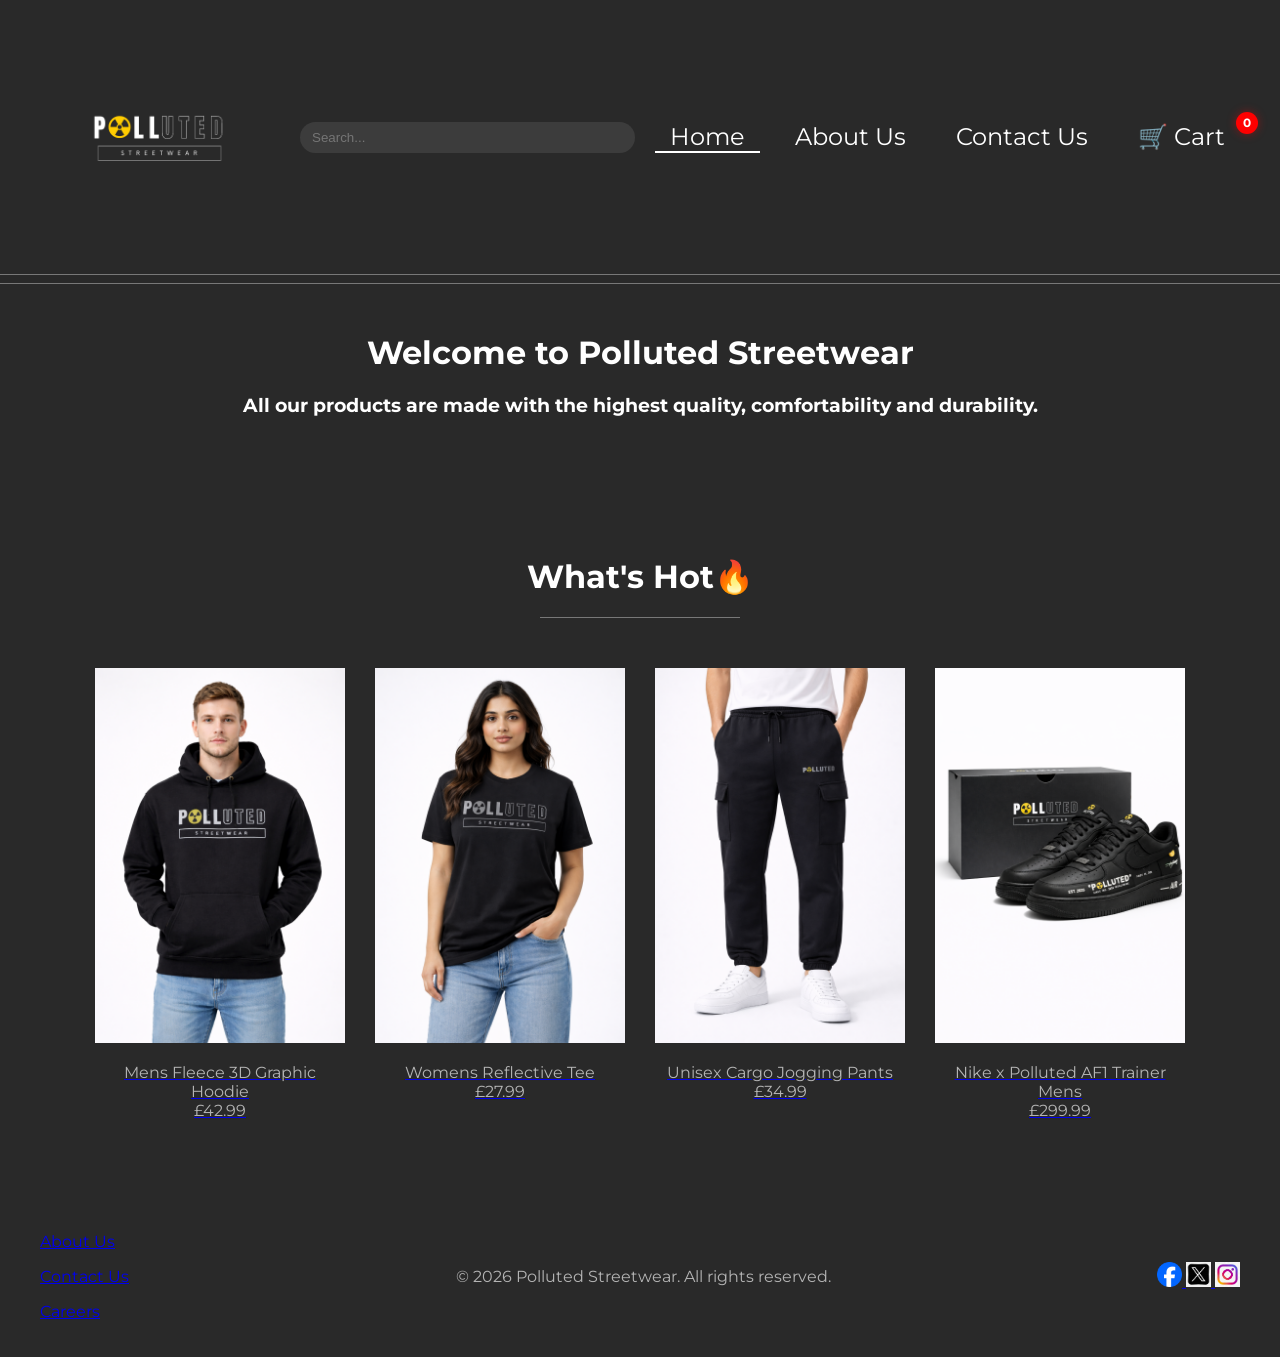
<file: index.html>
<!DOCTYPE html>
<html lang="en">
<head>
    <!-- Basic page setup and responsive scaling -->
    <meta charset="UTF-8">
    <meta name="viewport"
          content="width=device-width, initial-scale=1.0">

    <!-- Page title shown in browser tab -->
    <title>Home</title>

    <!-- Imports Montserrat font for consistent modern typography -->
    <link href="https://fonts.googleapis.com/css2?family=Montserrat:wght@300;400;600;700&display=swap"
          rel="stylesheet">

    <!-- Links external stylesheet for all layout and styling -->
    <link href="style.css"
          rel="stylesheet">
</head>
<body>

<!-- Contains logo, search bar and navigation links -->
<div class="header">

    <!-- Inner container to keep header centred and structured -->
    <div class="header-inner">

        <!-- Logo section linking back to homepage -->
        <div class="logo">

            <a href="index.html">

                <img class="polluted-logo"
                     src="Images/Poll - 1.png"
                     alt="Logo">

            </a>

        </div>

        <!-- Search bar for user input -->
        <div class="search">

            <input type="text"
                   placeholder="Search...">

        </div>

        <!-- Navigation menu for switching between pages -->
        <div class="navigation">

            <a class="link active"
               href="index.html">

                Home

            </a>

            <a class="link"
               href="about.html">

                About Us

            </a>

            <a class="link"
               href="contact.html">

                Contact Us

            </a>

            <!-- Cart link with dynamic badge -->
            <a class="link cart-link"
               href="cart.html">

                🛒 Cart

                <!-- Dynamic cart quantity badge -->
                <span id="cart-badge">0</span>

            </a>

        </div>

    </div>

</div>

<!-- Divider line separating header from main content -->
<hr>
<div id="order-banner"
     style="display: none;">

    🎉 Order Confirmed! Thank you for shopping with Polluted Streetwear.

    <span id="close-banner"
          onclick="closeBanner()">

        ✖

    </span>

</div>

<!-- Main content container (centred and responsive) -->
<div class="main-content">

    <!-- Hero section introducing the brand -->
    <div class="hero">

        <h1>
            Welcome to Polluted Streetwear
        </h1>

        <h3>
            All our products are made with the highest quality,
            comfortability and durability.
        </h3>

    </div>

    <!-- Section title for featured products -->
    <div class="section-title">

        <h1>
            What's Hot🔥
        </h1>

        <!-- Small divider for visual separation -->
        <hr>

    </div>

    <!-- Product grid displaying featured items -->
    <div class="product-grid">

        <!-- Hoodie product card -->
        <div class="banner">

            <a href="hoodie_page.html">

                <img src="Images/923712FE-DEF1-47C9-BC07-1FECF3FA54FB.png"
                     alt="hoodie">

                <p>
                    Mens Fleece 3D Graphic Hoodie
                    <br>
                    £42.99
                </p>

            </a>

        </div>

        <!-- T-Shirt product card -->
        <div class="banner">

            <a href="tshirt_page.html">

                <img src="Images/DB6AA260-5D0A-4F7E-9D70-856119CFE4D3.PNG"
                     alt="tshirt">

                <p>
                    Womens Reflective Tee
                    <br>
                    £27.99
                </p>

            </a>

        </div>

        <!-- Pants product card -->
        <div class="banner">

            <a href="pants_page.html">

                <img src="Images/polluted pants.png"
                     alt="pants">

                <p>
                    Unisex Cargo Jogging Pants
                    <br>
                    £34.99
                </p>

            </a>

        </div>

        <!-- Trainers product card -->
        <div class="banner">

            <a href="trainers_page.html">

                <img src="Images/polluted creps 2.png"
                     alt="creps">

                <p>
                    Nike x Polluted AF1 Trainer Mens
                    <br>
                    £299.99
                </p>

            </a>

        </div>

    </div>

</div>

<!-- Contains secondary navigation, copyright and social links -->
<div class="footer">

    <!-- Additional navigation links for quick access -->
    <div class="secondary-links">

        <p>
            <a href="about.html">About Us</a>
        </p>

        <p>
            <a href="contact.html">Contact Us</a>
        </p>

        <p>
            <a href="#">Careers</a>
        </p>

    </div>

    <!-- Copyright information -->
    <div class="copyright">

        <p>
            © 2026 Polluted Streetwear.
            All rights reserved.
        </p>

    </div>

    <!-- Social media icons linking to external platforms -->
    <div class="socials">

        <a href="https://www.facebook.com"
           target="_blank">

            <img src="Images/facebook.png"
                 alt="Facebook">

        </a>

        <a href="https://www.twitter.com"
           target="_blank">

            <img src="Images/x.png"
                 alt="X">

        </a>

        <a href="https://www.instagram.com"
           target="_blank">

            <img src="Images/instagram.png"
                 alt="Instagram">

        </a>

    </div>

</div>

<!-- JavaScript used for dynamic cart badge -->
<script>

/* Updates cart badge using all products */
function updateCartBadge() {

    /* Gets saved quantities from local storage */
    let trainersQty =
        Number(localStorage.getItem("trainersQty")) || 0;

    let pantsQty =
        Number(localStorage.getItem("pantsQty")) || 0;

    let shirtQty =
        Number(localStorage.getItem("shirtQty")) || 0;

    let hoodieQty =
        Number(localStorage.getItem("hoodieQty")) || 0;

    /* Checks if products were removed */
    let trainersRemoved =
        localStorage.getItem("trainersRemoved");

    let pantsRemoved =
        localStorage.getItem("pantsRemoved");

    let shirtRemoved =
        localStorage.getItem("shirtRemoved");

    let hoodieRemoved =
        localStorage.getItem("hoodieRemoved");

    /* Removed products no longer count */
    if (trainersRemoved === "true") {

        trainersQty = 0;

    }

    if (pantsRemoved === "true") {

        pantsQty = 0;

    }

    if (shirtRemoved === "true") {

        shirtQty = 0;

    }

    if (hoodieRemoved === "true") {

        hoodieQty = 0;

    }

    /* Calculates total quantity */
    let total =
        trainersQty +
        pantsQty +
        shirtQty +
        hoodieQty;

    /* Updates cart badge number */
    document.getElementById("cart-badge").innerText =
        total;
}

/* Runs automatically when page loads */
window.onload = function () {

    updateCartBadge();

};

</script>
<!-- JavaScript used for dynamic cart badge -->
<script>

window.onload = function () {

    updateCartBadge();

    if (
        localStorage.getItem("orderSuccess") === "true"
    ) {

        document.getElementById(
            "order-banner"
        ).style.display = "block";

    }

};

function closeBanner() {

    document.getElementById(
        "order-banner"
    ).style.display = "none";

    localStorage.removeItem(
        "orderSuccess"
    );

}

</script>

</body>
</html>
</file>
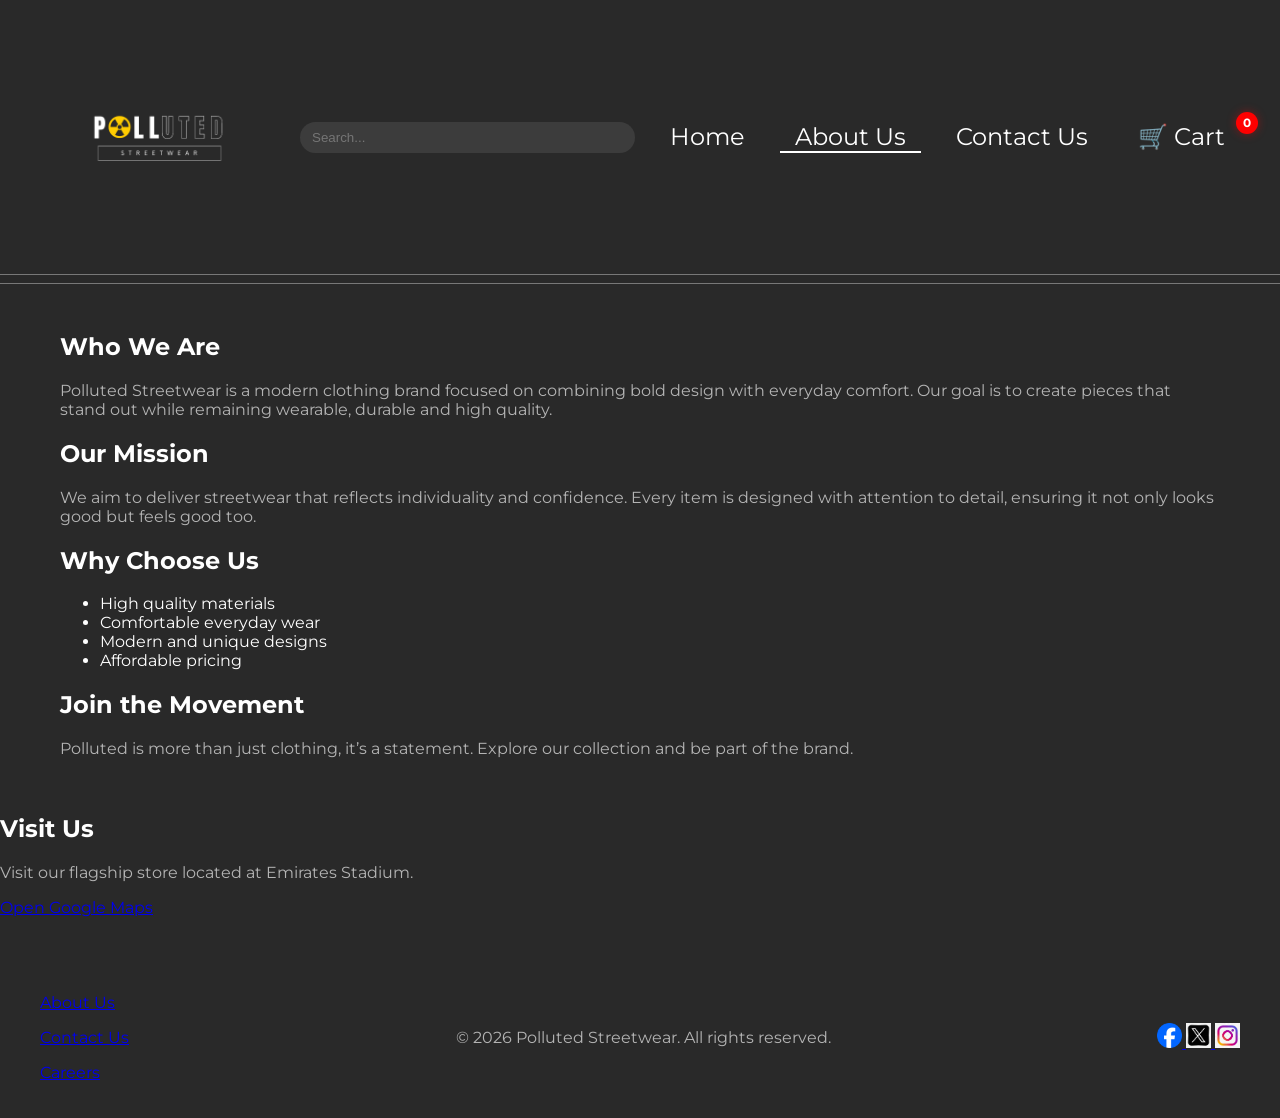
<file: about.html>
<!DOCTYPE html>
<html lang="en">
<head>
    <!-- Basic page setup and responsive scaling -->
    <meta charset="UTF-8">
    <meta name="viewport"
          content="width=device-width, initial-scale=1.0">

    <!-- Page title shown in browser tab -->
    <title>About Us</title>

    <!-- Imports Montserrat font for consistent modern typography -->
    <link href="https://fonts.googleapis.com/css2?family=Montserrat:wght@300;400;600;700&display=swap"
          rel="stylesheet">

    <!-- Links external stylesheet for all layout and styling -->
    <link href="style.css"
          rel="stylesheet">
</head>
<body>

<!-- Contains logo, search bar and navigation links -->
<div class="header">

    <!-- Inner container to keep header centred and structured -->
    <div class="header-inner">

        <!-- Logo section linking back to homepage -->
        <div class="logo">

            <a href="index.html">

                <img class="polluted-logo"
                     src="Images/Poll - 1.png"
                     alt="Logo">

            </a>

        </div>

        <!-- Search bar for user input -->
        <div class="search">

            <input type="text"
                   placeholder="Search...">

        </div>

        <!-- Navigation menu for switching between pages -->
        <div class="navigation">

            <a class="link"
               href="index.html">

                Home

            </a>

            <a class="link active"
               href="about.html">

                About Us

            </a>

            <a class="link"
               href="contact.html">

                Contact Us

            </a>

            <!-- Cart link with iPhone style notification badge -->
            <a class="link cart-link"
               href="cart.html">

                🛒 Cart

                <!-- Dynamic cart badge -->
                <span id="cart-badge">0</span>

            </a>

        </div>

    </div>

</div>

<!-- Divider line separating header from main content -->
<hr>

<!-- Main content container (centred and responsive) -->
<div class="main-content">

    <!-- Contains all About page sections grouped together -->
    <div class="about-section">

        <!-- Introduction section explaining the brand -->
        <div class="about-block">

            <h2>
                Who We Are
            </h2>

            <p>
                Polluted Streetwear is a modern clothing
                brand focused on combining bold design
                with everyday comfort. Our goal is to
                create pieces that stand out while
                remaining wearable, durable and high
                quality.
            </p>

        </div>

        <!-- Two-column layout for mission and benefits -->
        <div class="about-row">

            <!-- Brand mission statement -->
            <div class="about-block">

                <h2>
                    Our Mission
                </h2>

                <p>
                    We aim to deliver streetwear that
                    reflects individuality and confidence.
                    Every item is designed with attention
                    to detail, ensuring it not only looks
                    good but feels good too.
                </p>

            </div>

            <!-- Key selling points listed clearly for users -->
            <div class="about-block">

                <h2>
                    Why Choose Us
                </h2>

                <ul>

                    <li>
                        High quality materials
                    </li>

                    <li>
                        Comfortable everyday wear
                    </li>

                    <li>
                        Modern and unique designs
                    </li>

                    <li>
                        Affordable pricing
                    </li>

                </ul>

            </div>

        </div>

        <!-- Closing section encouraging user engagement -->
        <div class="about-block">

            <h2>
                Join the Movement
            </h2>

            <p>
                Polluted is more than just clothing,
                it’s a statement. Explore our collection
                and be part of the brand.
            </p>

        </div>

    </div>

</div>
<div class="about-block">

    <h2>
        Visit Us
    </h2>

    <p>

        Visit our flagship store located at Emirates Stadium.

    </p>

    <a href="https://maps.google.com/?q=Emirates+Stadium+Hornsey+Road+London+N7+7AJ"
       target="_blank">

        Open Google Maps

    </a>

</div>

<!-- Contains secondary navigation, copyright and social links -->
<div class="footer">

    <!-- Additional navigation links for quick access -->
    <div class="secondary-links">

        <p>
            <a href="about.html">About Us</a>
        </p>

        <p>
            <a href="contact.html">Contact Us</a>
        </p>

        <p>
            <a href="#">Careers</a>
        </p>

    </div>

    <!-- Copyright information -->
    <div class="copyright">

        <p>
            © 2026 Polluted Streetwear.
            All rights reserved.
        </p>

    </div>

    <!-- Social media icons linking to external platforms -->
    <div class="socials">

        <a href="https://www.facebook.com"
           target="_blank">

            <img src="Images/facebook.png"
                 alt="Facebook">

        </a>

        <a href="https://www.twitter.com"
           target="_blank">

            <img src="Images/x.png"
                 alt="X">

        </a>

        <a href="https://www.instagram.com"
           target="_blank">

            <img src="Images/instagram.png"
                 alt="Instagram">

        </a>

    </div>

</div>

<!-- JavaScript used for dynamic cart badge -->
<script>

/* Updates cart badge using all products */
function updateCartBadge() {

    /* Gets saved quantities from local storage */
    let trainersQty =
        Number(localStorage.getItem("trainersQty")) || 0;

    let pantsQty =
        Number(localStorage.getItem("pantsQty")) || 0;

    let shirtQty =
        Number(localStorage.getItem("shirtQty")) || 0;

    let hoodieQty =
        Number(localStorage.getItem("hoodieQty")) || 0;

    /* Calculates total quantity */
    let total =
        trainersQty +
        pantsQty +
        shirtQty +
        hoodieQty;

    /* Updates cart badge number */
    document.getElementById("cart-badge").innerText =
        total;
}

/* Runs automatically when page loads */
window.onload = function () {

    updateCartBadge();

};

</script>
<!-- JavaScript used for dynamic cart badge -->
<script>

/* Updates cart badge using all products */
function updateCartBadge() {

    /* Gets saved quantities from local storage */
    let trainersQty =
        Number(localStorage.getItem("trainersQty")) || 0;

    let pantsQty =
        Number(localStorage.getItem("pantsQty")) || 0;

    let shirtQty =
        Number(localStorage.getItem("shirtQty")) || 0;

    let hoodieQty =
        Number(localStorage.getItem("hoodieQty")) || 0;

    /* Calculates total quantity */
    let total =
        trainersQty +
        pantsQty +
        shirtQty +
        hoodieQty;

    /* Updates cart badge number */
    document.getElementById("cart-badge").innerText =
        total;
}

/* Runs automatically when page loads */
window.onload = function () {

    updateCartBadge();

};

</script>
</body>
</html>
</file>
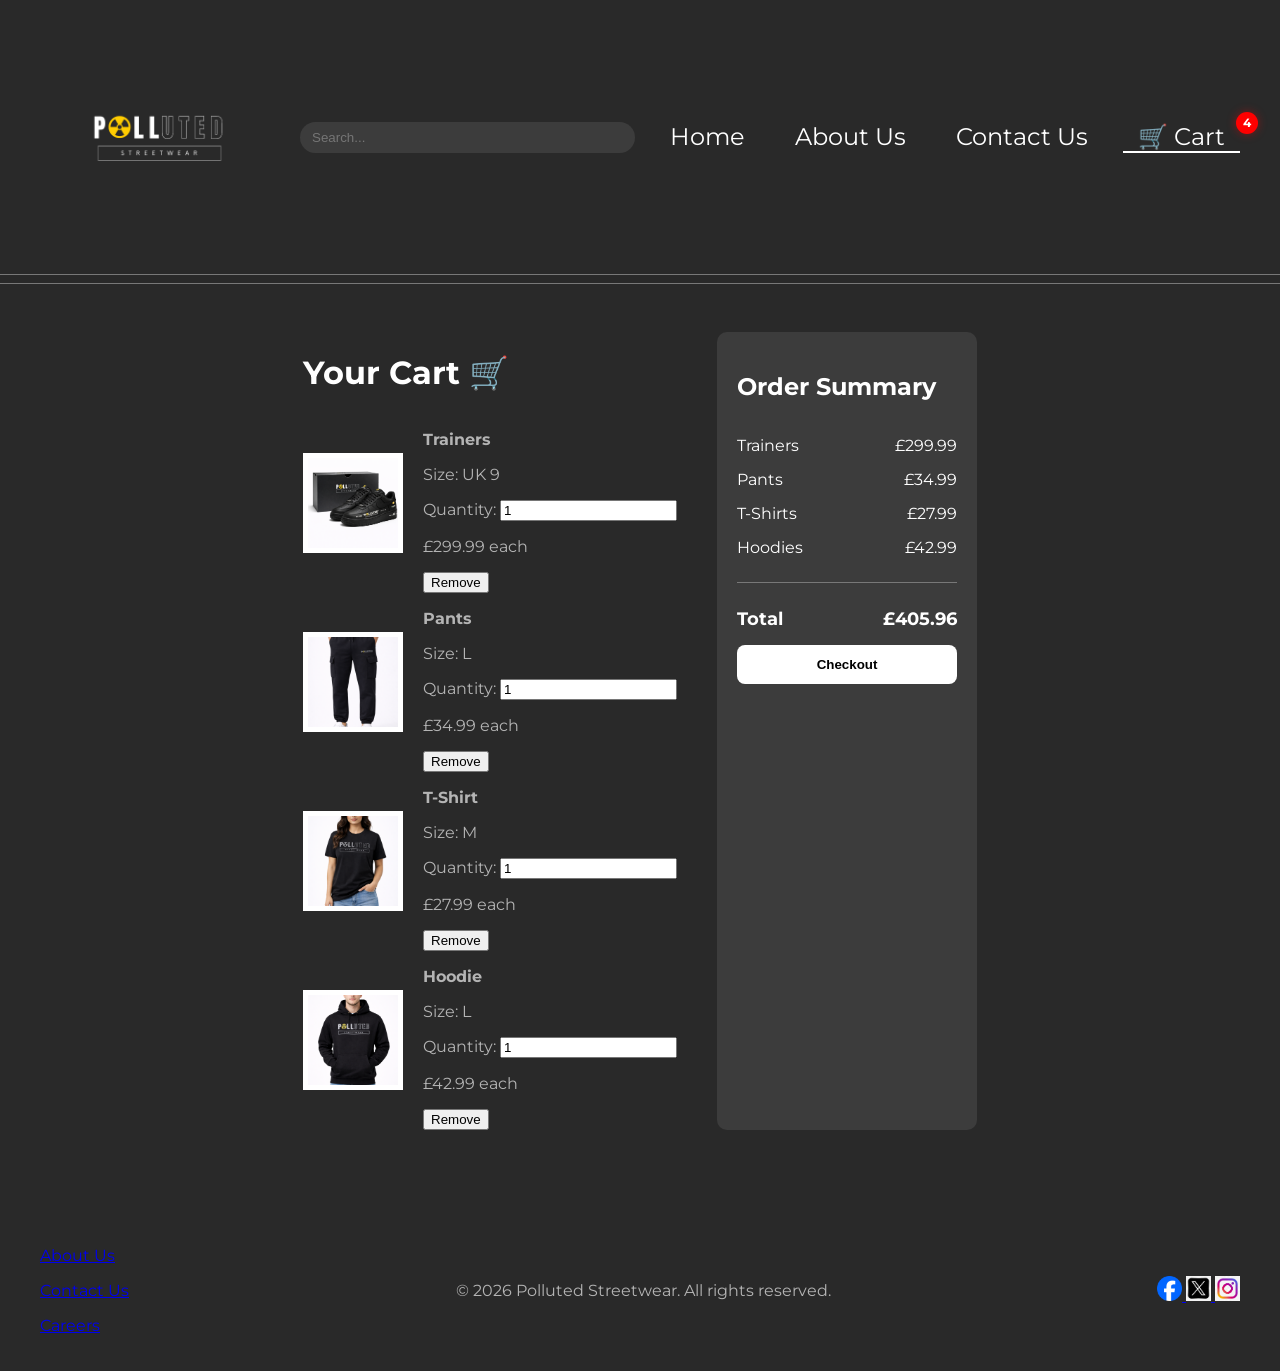
<file: cart.html>
<!DOCTYPE html>
<html lang="en">
<head>
    <!-- Basic page setup and responsive scaling -->
    <meta charset="UTF-8">
    <meta name="viewport"
          content="width=device-width, initial-scale=1.0">

    <!-- Page title shown in browser tab -->
    <title>Cart</title>

    <!-- Imports Montserrat font for consistent modern typography -->
    <link href="https://fonts.googleapis.com/css2?family=Montserrat:wght@300;400;600;700&display=swap"
          rel="stylesheet">

    <!-- Links external stylesheet for all layout and styling -->
    <link href="style.css"
          rel="stylesheet">
</head>
<body>

<!-- Contains logo, search bar and navigation links -->
<div class="header">

    <!-- Inner container to keep header centred and structured -->
    <div class="header-inner">

        <!-- Logo section linking back to homepage -->
        <div class="logo">

            <a href="index.html">

                <img class="polluted-logo"
                     src="Images/Poll - 1.png"
                     alt="Logo">

            </a>

        </div>

        <!-- Search bar for user input -->
        <div class="search">

            <input type="text"
                   placeholder="Search...">

        </div>

        <!-- Navigation menu for switching between pages -->
        <div class="navigation">

            <a class="link"
               href="index.html">

                Home

            </a>

            <a class="link"
               href="about.html">

                About Us

            </a>

            <a class="link"
               href="contact.html">

                Contact Us

            </a>

            <!-- Cart link with iPhone style notification badge -->
            <a class="link cart-link active"
               href="cart.html">

                🛒 Cart

                <!-- Dynamic cart badge -->
                <span id="cart-badge">0</span>

            </a>

        </div>

    </div>

</div>

<!-- Divider line separating header from main content -->
<hr>

<!-- Main cart container holding items and summary -->
<div class="cart-container">

    <!-- Left side: list of items added to cart -->
    <div class="cart-items">

        <!-- Page heading -->
        <h1>
            Your Cart 🛒
        </h1>

        <!-- Trainers cart item -->
        <div class="cart-item"
             id="trainers-item">

            <img src="Images/polluted creps 2.png"
                 alt="Trainers">

            <div>

                <p>
                    <strong>Trainers</strong>
                </p>

                <p>
                    Size: UK 9
                </p>

                <!-- Quantity selector connected to JavaScript -->
                <p>

                    Quantity:

                    <input type="number"
                           id="trainers-qty"
                           value="1"
                           min="1"
                           onchange="updateCart()">

                </p>

                <p>
                    £299.99 each
                </p>

                <!-- Remove button -->
                <button onclick="removeItem('trainers-item', 'trainers-summary')">

                    Remove

                </button>

            </div>

        </div>

        <!-- Pants cart item -->
        <div class="cart-item"
             id="pants-item">

            <img src="Images/polluted pants.png"
                 alt="Pants">

            <div>

                <p>
                    <strong>Pants</strong>
                </p>

                <p>
                    Size: L
                </p>

                <p>

                    Quantity:

                    <input type="number"
                           id="pants-qty"
                           value="1"
                           min="1"
                           onchange="updateCart()">

                </p>

                <p>
                    £34.99 each
                </p>

                <button onclick="removeItem('pants-item', 'pants-summary')">

                    Remove

                </button>

            </div>

        </div>

        <!-- T-Shirt cart item -->
        <div class="cart-item"
             id="shirt-item">

            <img src="Images/DB6AA260-5D0A-4F7E-9D70-856119CFE4D3.PNG"
                 alt="Tshirt">

            <div>

                <p>
                    <strong>T-Shirt</strong>
                </p>

                <p>
                    Size: M
                </p>

                <p>

                    Quantity:

                    <input type="number"
                           id="shirt-qty"
                           value="1"
                           min="1"
                           onchange="updateCart()">

                </p>

                <p>
                    £27.99 each
                </p>

                <button onclick="removeItem('shirt-item', 'shirt-summary')">

                    Remove

                </button>

            </div>

        </div>

        <!-- Hoodie cart item -->
        <div class="cart-item"
             id="hoodie-item">

            <img src="Images/923712FE-DEF1-47C9-BC07-1FECF3FA54FB.png"
                 alt="Hoodie">

            <div>

                <p>
                    <strong>Hoodie</strong>
                </p>

                <p>
                    Size: L
                </p>

                <p>

                    Quantity:

                    <input type="number"
                           id="hoodie-qty"
                           value="1"
                           min="1"
                           onchange="updateCart()">

                </p>

                <p>
                    £42.99 each
                </p>

                <button onclick="removeItem('hoodie-item', 'hoodie-summary')">

                    Remove

                </button>

            </div>

        </div>

    </div>

    <!-- Right side: order summary and checkout -->
    <div class="cart-summary">

        <!-- Summary heading -->
        <h2>
            Order Summary
        </h2>

        <!-- Individual price rows -->
        <div class="summary-row"
             id="trainers-summary">

            <span>
                Trainers
            </span>

            <span id="trainers-total">
                £299.99
            </span>

        </div>

        <div class="summary-row"
             id="pants-summary">

            <span>
                Pants
            </span>

            <span id="pants-total">
                £34.99
            </span>

        </div>

        <div class="summary-row"
             id="shirt-summary">

            <span>
                T-Shirts
            </span>

            <span id="shirt-total">
                £27.99
            </span>

        </div>

        <div class="summary-row"
             id="hoodie-summary">

            <span>
                Hoodies
            </span>

            <span id="hoodie-total">
                £42.99
            </span>

        </div>

        <!-- Divider separating items from total -->
        <div class="summary-divider"></div>

        <!-- Total cost section -->
        <div class="summary-total">

            <span>
                Total
            </span>

            <span id="grand-total">
                £0.00
            </span>

        </div>

        <!-- Checkout button -->
        <a href="checkout.html">

    <button class="checkout-btn">

        Checkout

    </button>

</a>

    </div>

</div>

<!-- Contains secondary navigation, copyright and social links -->
<div class="footer">

    <!-- Additional navigation links for quick access -->
    <div class="secondary-links">

        <p>
            <a href="about.html">About Us</a>
        </p>

        <p>
            <a href="contact.html">Contact Us</a>
        </p>

        <p>
            <a href="#">Careers</a>
        </p>

    </div>

    <!-- Copyright information -->
    <div class="copyright">

        <p>
            © 2026 Polluted Streetwear.
            All rights reserved.
        </p>

    </div>

    <!-- Social media icons linking to external platforms -->
    <div class="socials">

        <a href="https://www.facebook.com"
           target="_blank">

            <img src="Images/facebook.png"
                 alt="Facebook">

        </a>

        <a href="https://www.twitter.com"
           target="_blank">

            <img src="Images/x.png"
                 alt="X">

        </a>

        <a href="https://www.instagram.com"
           target="_blank">

            <img src="Images/instagram.png"
                 alt="Instagram">

        </a>

    </div>

</div>

<!-- JavaScript used for dynamic cart functionality -->
<script>

/* Loads saved cart data when page opens */
window.onload = function () {

    /* Loads saved quantities */
    if (localStorage.getItem("trainersQty")) {

        document.getElementById("trainers-qty").value =
            localStorage.getItem("trainersQty");

    }

    if (localStorage.getItem("pantsQty")) {

        document.getElementById("pants-qty").value =
            localStorage.getItem("pantsQty");

    }

    if (localStorage.getItem("shirtQty")) {

        document.getElementById("shirt-qty").value =
            localStorage.getItem("shirtQty");

    }

    if (localStorage.getItem("hoodieQty")) {

        document.getElementById("hoodie-qty").value =
            localStorage.getItem("hoodieQty");

    }

    /* Keeps removed items hidden after refresh */
    if (localStorage.getItem("trainersRemoved") === "true") {

        document.getElementById("trainers-item").style.display =
            "none";

        document.getElementById("trainers-summary").style.display =
            "none";

    }

    if (localStorage.getItem("pantsRemoved") === "true") {

        document.getElementById("pants-item").style.display =
            "none";

        document.getElementById("pants-summary").style.display =
            "none";

    }

    if (localStorage.getItem("shirtRemoved") === "true") {

        document.getElementById("shirt-item").style.display =
            "none";

        document.getElementById("shirt-summary").style.display =
            "none";

    }

    if (localStorage.getItem("hoodieRemoved") === "true") {

        document.getElementById("hoodie-item").style.display =
            "none";

        document.getElementById("hoodie-summary").style.display =
            "none";

    }

    /* Updates totals and cart badge */
    updateCart();

};

/* Updates prices, totals and cart badge */
function updateCart() {

    /* Gets quantity values from inputs */
    let trainersQty =
        Number(document.getElementById("trainers-qty").value);

    let pantsQty =
        Number(document.getElementById("pants-qty").value);

    let shirtQty =
        Number(document.getElementById("shirt-qty").value);

    let hoodieQty =
        Number(document.getElementById("hoodie-qty").value);

    /* Saves quantities to local storage */
    localStorage.setItem(
        "trainersQty",
        trainersQty
    );

    localStorage.setItem(
        "pantsQty",
        pantsQty
    );

    localStorage.setItem(
        "shirtQty",
        shirtQty
    );

    localStorage.setItem(
        "hoodieQty",
        hoodieQty
    );

    /* Product prices */
    let trainersPrice = 299.99;

    let pantsPrice = 34.99;

    let shirtPrice = 27.99;

    let hoodiePrice = 42.99;

    /* Calculates totals */
    let trainersTotal =
        trainersQty * trainersPrice;

    let pantsTotal =
        pantsQty * pantsPrice;

    let shirtTotal =
        shirtQty * shirtPrice;

    let hoodieTotal =
        hoodieQty * hoodiePrice;

    /* Updates summary values */
    document.getElementById("trainers-total").innerText =
        "£" + trainersTotal.toFixed(2);

    document.getElementById("pants-total").innerText =
        "£" + pantsTotal.toFixed(2);

    document.getElementById("shirt-total").innerText =
        "£" + shirtTotal.toFixed(2);

    document.getElementById("hoodie-total").innerText =
        "£" + hoodieTotal.toFixed(2);

    /* Calculates overall total */
    let grandTotal = 0;

    if (document.getElementById("trainers-item").style.display !== "none") {

        grandTotal += trainersTotal;

    }

    if (document.getElementById("pants-item").style.display !== "none") {

        grandTotal += pantsTotal;

    }

    if (document.getElementById("shirt-item").style.display !== "none") {

        grandTotal += shirtTotal;

    }

    if (document.getElementById("hoodie-item").style.display !== "none") {

        grandTotal += hoodieTotal;

    }

    /* Updates grand total text */
    document.getElementById("grand-total").innerText =
        "£" + grandTotal.toFixed(2);

    /* Calculates cart quantity */
    let cartCount = 0;

    if (document.getElementById("trainers-item").style.display !== "none") {

        cartCount += trainersQty;

    }

    if (document.getElementById("pants-item").style.display !== "none") {

        cartCount += pantsQty;

    }

    if (document.getElementById("shirt-item").style.display !== "none") {

        cartCount += shirtQty;

    }

    if (document.getElementById("hoodie-item").style.display !== "none") {

        cartCount += hoodieQty;

    }

    /* Updates iPhone style cart badge */
    document.getElementById("cart-badge").innerText =
        cartCount;

}

/* Removes selected item from cart */
function removeItem(itemId, summaryId) {

    /* Hides cart item */
    document.getElementById(itemId).style.display =
        "none";

    /* Hides matching summary row */
    document.getElementById(summaryId).style.display =
        "none";

    /* Saves removed state */
    localStorage.setItem(
        itemId.replace("-item", "Removed"),
        "true"
    );

    /* Resets quantity back to 0 */
    if (itemId === "trainers-item") {

        localStorage.setItem("trainersQty", 0);

        document.getElementById("trainers-qty").value = 0;

    }

    if (itemId === "pants-item") {

        localStorage.setItem("pantsQty", 0);

        document.getElementById("pants-qty").value = 0;

    }

    if (itemId === "shirt-item") {

        localStorage.setItem("shirtQty", 0);

        document.getElementById("shirt-qty").value = 0;

    }

    if (itemId === "hoodie-item") {

        localStorage.setItem("hoodieQty", 0);

        document.getElementById("hoodie-qty").value = 0;

    }

    /* Recalculates totals */
    updateCart();

}

</script>
<!-- JavaScript used for dynamic cart badge -->
<script>

/* Updates cart badge using all products */
function updateCartBadge() {

    /* Gets saved quantities from local storage */
    let trainersQty =
        Number(localStorage.getItem("trainersQty")) || 0;

    let pantsQty =
        Number(localStorage.getItem("pantsQty")) || 0;

    let shirtQty =
        Number(localStorage.getItem("shirtQty")) || 0;

    let hoodieQty =
        Number(localStorage.getItem("hoodieQty")) || 0;

    /* Calculates total quantity */
    let total =
        trainersQty +
        pantsQty +
        shirtQty +
        hoodieQty;

    /* Updates cart badge number */
    document.getElementById("cart-badge").innerText =
        total;
}

/* Runs automatically when page loads */
window.onload = function () {

    /* Loads saved quantities */
    if (localStorage.getItem("trainersQty")) {

        document.getElementById("trainers-qty").value =
            localStorage.getItem("trainersQty");

    }

    if (localStorage.getItem("pantsQty")) {

        document.getElementById("pants-qty").value =
            localStorage.getItem("pantsQty");

    }

    if (localStorage.getItem("shirtQty")) {

        document.getElementById("shirt-qty").value =
            localStorage.getItem("shirtQty");

    }

    if (localStorage.getItem("hoodieQty")) {

        document.getElementById("hoodie-qty").value =
            localStorage.getItem("hoodieQty");

    }

    /* Keeps removed items hidden after refresh */
    if (localStorage.getItem("trainersRemoved") === "true") {

        document.getElementById("trainers-item").style.display =
            "none";

        document.getElementById("trainers-summary").style.display =
            "none";

    }

    if (localStorage.getItem("pantsRemoved") === "true") {

        document.getElementById("pants-item").style.display =
            "none";

        document.getElementById("pants-summary").style.display =
            "none";

    }

    if (localStorage.getItem("shirtRemoved") === "true") {

        document.getElementById("shirt-item").style.display =
            "none";

        document.getElementById("shirt-summary").style.display =
            "none";

    }

    if (localStorage.getItem("hoodieRemoved") === "true") {

        document.getElementById("hoodie-item").style.display =
            "none";

        document.getElementById("hoodie-summary").style.display =
            "none";

    }

    /* Updates totals and cart badge */
    updateCart();

};

</script>
</body>
</html>
</file>
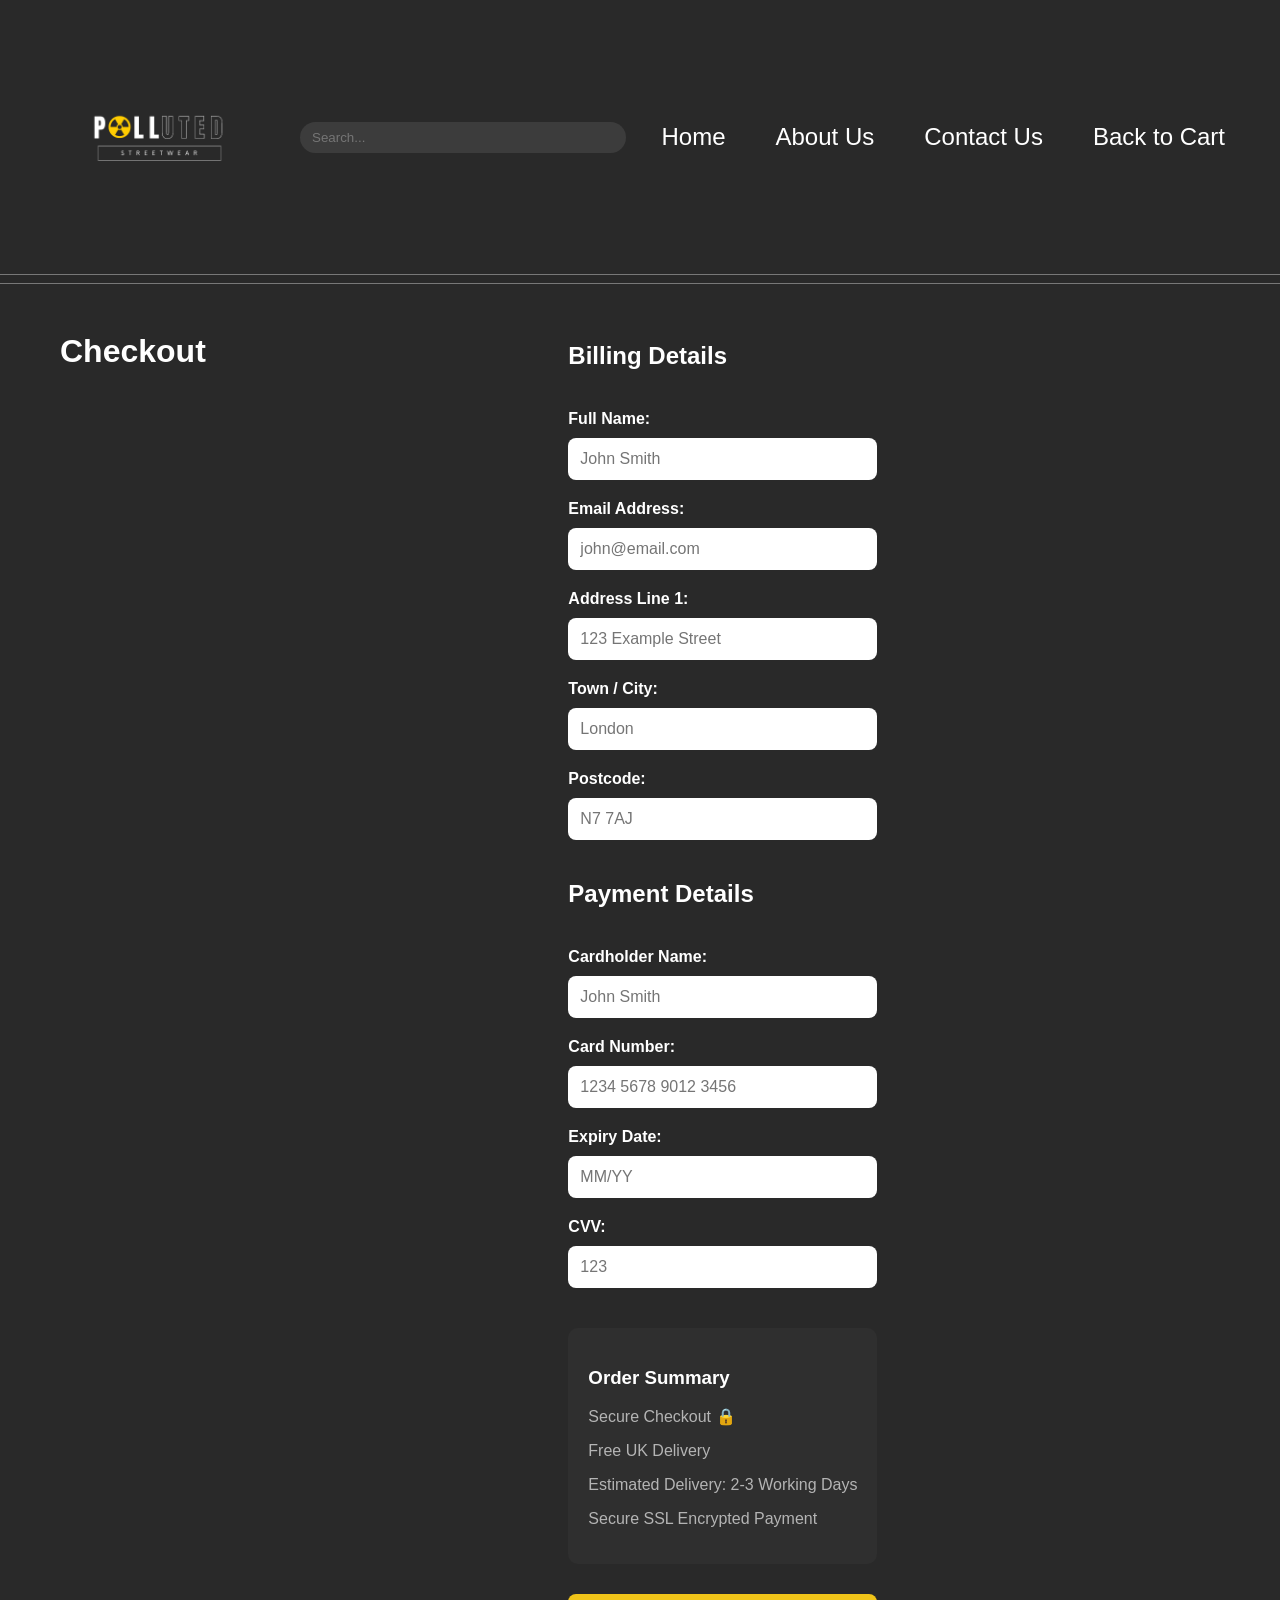
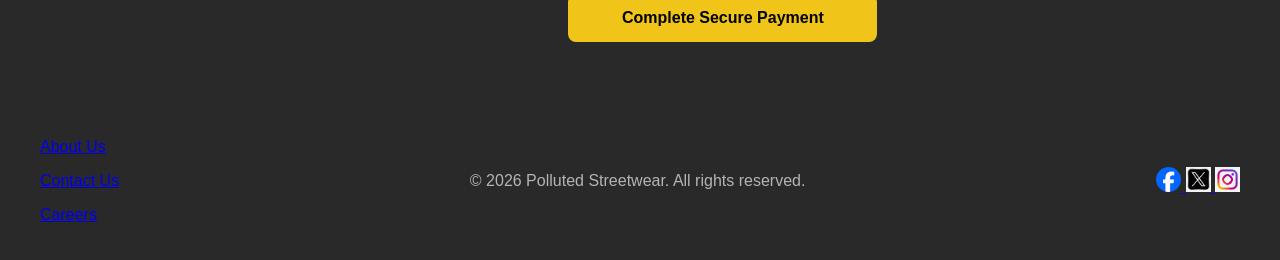
<file: checkout.html>
<!DOCTYPE html>
<html lang="en">
<head>

    <!-- Basic page setup and responsive scaling -->
    <meta charset="UTF-8">

    <meta name="viewport"
          content="width=device-width, initial-scale=1.0">

    <!-- Page title shown in browser tab -->
    <title>Checkout</title>

    <!-- Links external stylesheet for all layout and styling -->
    <link href="style.css"
          rel="stylesheet">

</head>
<body>

<!-- Contains logo, search bar and navigation links -->
<div class="header">

    <!-- Inner container keeps header centred and structured -->
    <div class="header-inner">

        <!-- Logo linking back to homepage -->
        <div class="logo">

            <a href="index.html">

                <img class="polluted-logo"
                     src="Images/Poll - 1.png"
                     alt="Logo">

            </a>

        </div>

        <!-- Search bar -->
        <div class="search">

            <input type="text"
                   placeholder="Search...">

        </div>

        <!-- Navigation menu -->
        <div class="navigation">

            <a class="link"
               href="index.html">

                Home

            </a>

            <a class="link"
               href="about.html">

                About Us

            </a>

            <a class="link"
               href="contact.html">

                Contact Us

            </a>

            <!-- Returns user to cart page -->
            <a class="link"
               href="cart.html">

                Back to Cart

            </a>

        </div>

    </div>

</div>

<!-- Divider separating header from page content -->
<hr>

<!-- Main checkout content -->
<div class="main-content">

    <!-- Page heading -->
    <h1>
        Checkout
    </h1>

    <!-- Checkout form containing billing and payment details -->
    <form class="checkout-form">

        <!-- Customer information section -->
        <h2>
            Billing Details
        </h2>

        <!-- Customer full name -->
        <label>
            Full Name:
        </label>

        <input type="text"
               id="fullname"
               placeholder="John Smith">

        <!-- Customer email -->
        <label>
            Email Address:
        </label>

        <input type="email"
               id="email"
               placeholder="john@email.com">

        <!-- Delivery address -->
        <label>
            Address Line 1:
        </label>

        <input type="text"
               id="address"
               placeholder="123 Example Street">

        <!-- Town or city -->
        <label>
            Town / City:
        </label>

        <input type="text"
               id="city"
               placeholder="London">

        <!-- Postal code -->
        <label>
            Postcode:
        </label>

        <input type="text"
               id="postcode"
               placeholder="N7 7AJ">

        <!-- Payment information section -->
        <h2>
            Payment Details
        </h2>

        <!-- Name displayed on card -->
        <label>
            Cardholder Name:
        </label>

        <input type="text"
               id="cardholder"
               placeholder="John Smith">

        <!-- Card number field -->
        <label>
            Card Number:
        </label>

        <input type="text"
               id="card"
               placeholder="1234 5678 9012 3456">

        <!-- Card expiry date -->
        <label>
            Expiry Date:
        </label>

        <input type="text"
               id="expiry"
               placeholder="MM/YY">

        <!-- Card security code -->
        <label>
            CVV:
        </label>

        <input type="text"
               id="cvv"
               placeholder="123">

        <!-- Checkout information box -->
        <div class="order-summary">

            <h3>
                Order Summary
            </h3>

            <!-- Security and delivery information -->
            <p>
                Secure Checkout 🔒
            </p>

            <p>
                Free UK Delivery
            </p>

            <p>
                Estimated Delivery:
                2-3 Working Days
            </p>

            <p>
                Secure SSL Encrypted Payment
            </p>

        </div>

        <!-- Completes purchase -->
        <input type="button"
               value="Complete Secure Payment"
               onclick="processPayment()">

    </form>

</div>

<!-- Handles checkout validation and order completion -->
<script>

function processPayment() {

    /* Gets customer details from form */
    let fullname =
        document.getElementById(
            "fullname"
        ).value;

    let email =
        document.getElementById(
            "email"
        ).value;

    let address =
        document.getElementById(
            "address"
        ).value;

    let postcode =
        document.getElementById(
            "postcode"
        ).value;

    let card =
        document.getElementById(
            "card"
        ).value;

    let expiry =
        document.getElementById(
            "expiry"
        ).value;

    let cvv =
        document.getElementById(
            "cvv"
        ).value;

    let city =
        document.getElementById(
            "city"
        ).value;

    let cardholder =
        document.getElementById(
            "cardholder"
        ).value;

    /* Checks all fields have been completed */
    if (
        fullname === "" ||
        email === "" ||
        address === "" ||
        city === "" ||
        postcode === "" ||
        cardholder === "" ||
        card === "" ||
        expiry === "" ||
        cvv === ""
    ) {

        alert(
            "Please complete all fields."
        );

        return;

    }

    /* Creates success flag for homepage banner */
    localStorage.setItem(
        "orderSuccess",
        "true"
    );

    /* Clears cart quantities */
    localStorage.setItem("trainersQty", 0);
    localStorage.setItem("pantsQty", 0);
    localStorage.setItem("shirtQty", 0);
    localStorage.setItem("hoodieQty", 0);

    /* Restores product visibility */
    localStorage.setItem("trainersRemoved", "false");
    localStorage.setItem("pantsRemoved", "false");
    localStorage.setItem("shirtRemoved", "false");
    localStorage.setItem("hoodieRemoved", "false");

    /* Redirects customer to homepage */
    window.location.href = "index.html";

}

</script>

<!-- Footer containing links, copyright and social media -->
<div class="footer">

    <!-- Quick access navigation links -->
    <div class="secondary-links">

        <p>
            <a href="about.html">About Us</a>
        </p>

        <p>
            <a href="contact.html">Contact Us</a>
        </p>

        <p>
            <a href="#">Careers</a>
        </p>

    </div>

    <!-- Copyright information -->
    <div class="copyright">

        <p>
            © 2026 Polluted Streetwear.
            All rights reserved.
        </p>

    </div>

    <!-- Social media links -->
    <div class="socials">

        <a href="https://www.facebook.com"
           target="_blank">

            <img src="Images/facebook.png"
                 alt="Facebook">

        </a>

        <a href="https://www.twitter.com"
           target="_blank">

            <img src="Images/x.png"
                 alt="X">

        </a>

        <a href="https://www.instagram.com"
           target="_blank">

            <img src="Images/instagram.png"
                 alt="Instagram">

        </a>

    </div>

</div>

</body>
</html>
</file>
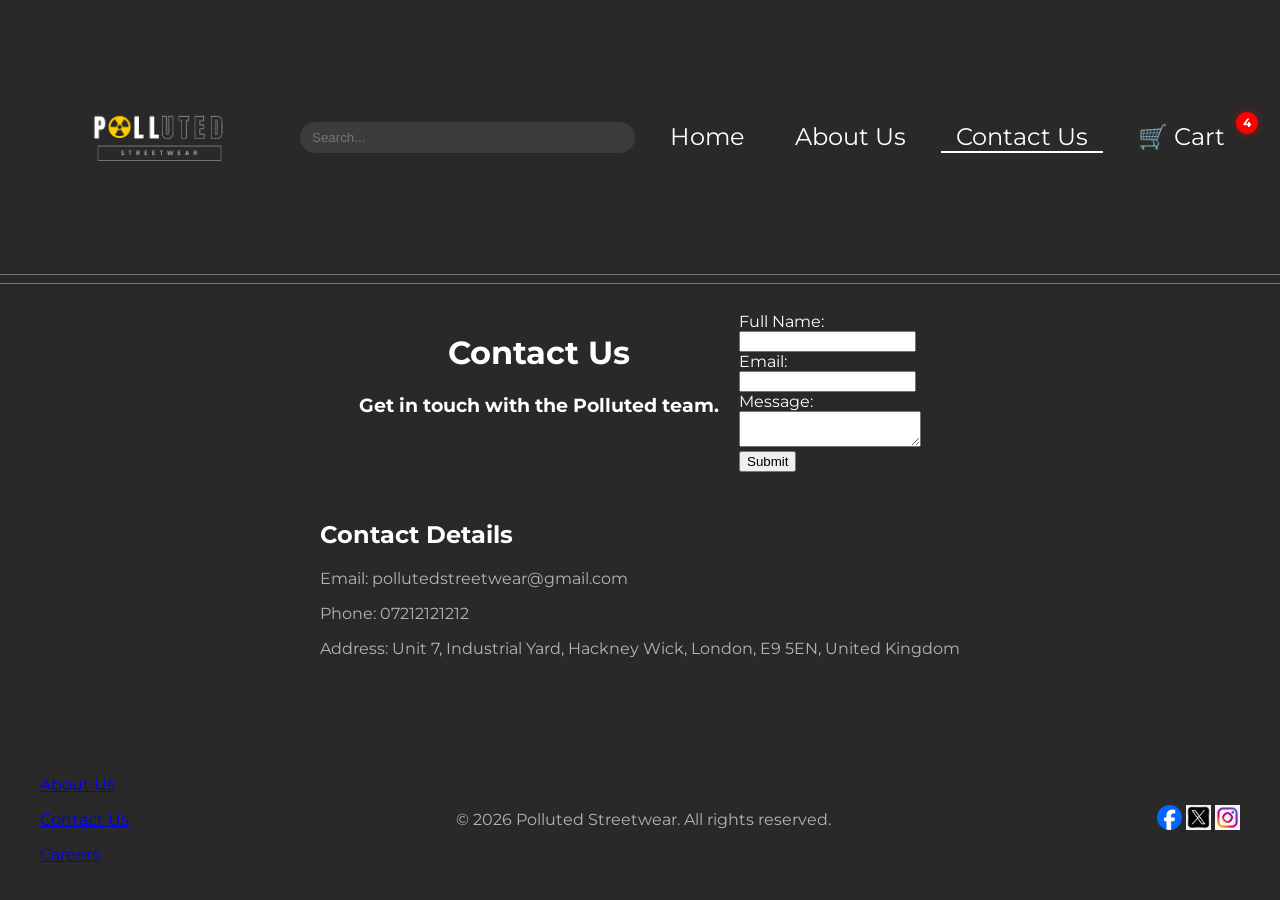
<file: contact.html>
<!DOCTYPE html>
<html lang="en">
<head>
    <!-- Basic page setup and responsive scaling -->
    <meta charset="UTF-8">
    <meta name="viewport"
          content="width=device-width, initial-scale=1.0">

    <!-- Page title shown in browser tab -->
    <title>Contact Us</title>

    <!-- Imports Montserrat font for consistent modern typography -->
    <link href="https://fonts.googleapis.com/css2?family=Montserrat:wght@300;400;600;700&display=swap"
          rel="stylesheet">

    <!-- Links external stylesheet for all layout and styling -->
    <link href="style.css"
          rel="stylesheet">
</head>
<body>

<!-- Contains logo, search bar and navigation links -->
<div class="header">

    <!-- Inner container to keep header centred and structured -->
    <div class="header-inner">

        <!-- Logo section linking back to homepage -->
        <div class="logo">

            <a href="index.html">

                <img class="polluted-logo"
                     src="Images/Poll - 1.png"
                     alt="Logo">

            </a>

        </div>

        <!-- Search bar for user input -->
        <div class="search">

            <input type="text"
                   placeholder="Search...">

        </div>

        <!-- Navigation menu for switching between pages -->
        <div class="navigation">

            <a class="link"
               href="index.html">

                Home

            </a>

            <a class="link"
               href="about.html">

                About Us

            </a>

            <a class="link active"
               href="contact.html">

                Contact Us

            </a>

            <!-- Cart link with dynamic badge -->
            <a class="link cart-link"
               href="cart.html">

                🛒 Cart

                <!-- Dynamic cart quantity badge -->
                <span id="cart-badge">0</span>

            </a>

        </div>

    </div>

</div>

<!-- Divider line separating header from main content -->
<hr>

<!-- Main content container (centred and responsive) -->
<div class="main-content">

    <!-- Top section introducing the page -->
    <div class="hero">

        <h1>
            Contact Us
        </h1>

        <h3>
            Get in touch with the Polluted team.
        </h3>

    </div>

    <!-- Contact form for user interaction -->
    <div class="contact-form">

        <form>

            <!-- Name input -->
            <label for="name">
                Full Name:
            </label>

            <br>

            <input type="text"
                   id="name"
                   name="name">

            <br>

            <!-- Email input -->
            <label for="email">
                Email:
            </label>

            <br>

            <input type="email"
                   id="email"
                   name="email">

            <br>

            <!-- Message input -->
            <label for="message">
                Message:
            </label>

            <br>

            <textarea id="message"
                      name="message"></textarea>

            <br>

            <!-- Submit button -->
            <input type="button"
                value="Submit"
             onclick="submitForm()">
        </form>

    </div>

    <!-- Contact details for alternative communication -->
    <div class="contact-info">

        <h2>
            Contact Details
        </h2>

        <p>
            Email:
            pollutedstreetwear@gmail.com
        </p>

        <p>
            Phone:
            07212121212
        </p>

        <p>
            Address:
            Unit 7, Industrial Yard,
            Hackney Wick, London,
            E9 5EN, United Kingdom
        </p>

    </div>

</div>

<!-- Contains secondary navigation, copyright and social links -->
<div class="footer">

    <!-- Additional navigation links for quick access -->
    <div class="secondary-links">

        <p>
            <a href="about.html">About Us</a>
        </p>

        <p>
            <a href="contact.html">Contact Us</a>
        </p>

        <p>
            <a href="#">Careers</a>
        </p>

    </div>

    <!-- Copyright information -->
    <div class="copyright">

        <p>
            © 2026 Polluted Streetwear.
            All rights reserved.
        </p>

    </div>

    <!-- Social media icons linking to external platforms -->
    <div class="socials">

        <a href="https://www.facebook.com"
           target="_blank">

            <img src="Images/facebook.png"
                 alt="Facebook">

        </a>

        <a href="https://www.twitter.com"
           target="_blank">

            <img src="Images/x.png"
                 alt="X">

        </a>

        <a href="https://www.instagram.com"
           target="_blank">

            <img src="Images/instagram.png"
                 alt="Instagram">

        </a>

    </div>

</div>

<!-- JavaScript used for dynamic cart badge -->
<script>

/* Updates cart badge using all products */
function updateCartBadge() {

    /* Gets saved quantities from local storage */
    let trainersQty =
        Number(localStorage.getItem("trainersQty")) || 0;

    let pantsQty =
        Number(localStorage.getItem("pantsQty")) || 0;

    let shirtQty =
        Number(localStorage.getItem("shirtQty")) || 0;

    let hoodieQty =
        Number(localStorage.getItem("hoodieQty")) || 0;

    /* Checks if products were removed */
    let trainersRemoved =
        localStorage.getItem("trainersRemoved");

    let pantsRemoved =
        localStorage.getItem("pantsRemoved");

    let shirtRemoved =
        localStorage.getItem("shirtRemoved");

    let hoodieRemoved =
        localStorage.getItem("hoodieRemoved");

    /* Removed products no longer count */
    if (trainersRemoved === "true") {

        trainersQty = 0;

    }

    if (pantsRemoved === "true") {

        pantsQty = 0;

    }

    if (shirtRemoved === "true") {

        shirtQty = 0;

    }

    if (hoodieRemoved === "true") {

        hoodieQty = 0;

    }

    /* Calculates total quantity */
    let total =
        trainersQty +
        pantsQty +
        shirtQty +
        hoodieQty;

    /* Updates cart badge number */
    document.getElementById("cart-badge").innerText =
        total;
}

/* Runs automatically when page loads */
window.onload = function () {

    updateCartBadge();

};

</script>
<!-- JavaScript used for dynamic cart badge -->
<script>

/* Updates cart badge using all products */
function updateCartBadge() {

    /* Gets saved quantities from local storage */
    let trainersQty =
        Number(localStorage.getItem("trainersQty")) || 0;

    let pantsQty =
        Number(localStorage.getItem("pantsQty")) || 0;

    let shirtQty =
        Number(localStorage.getItem("shirtQty")) || 0;

    let hoodieQty =
        Number(localStorage.getItem("hoodieQty")) || 0;

    /* Calculates total quantity */
    let total =
        trainersQty +
        pantsQty +
        shirtQty +
        hoodieQty;

    /* Updates cart badge number */
    document.getElementById("cart-badge").innerText =
        total;
}

/* Runs automatically when page loads */
window.onload = function () {

    updateCartBadge();

};

</script>
<script>

function submitForm() {

    let name =
        document.getElementById("name").value;

    let email =
        document.getElementById("email").value;

    let message =
        document.getElementById("message").value;

    if (
        name === "" ||
        email === "" ||
        message === ""
    ) {

        alert(
            "Please complete all fields before submitting."
        );

        return;

    }

    alert(
        "Thank you for contacting Polluted Streetwear. Your message has been sent successfully."
    );

}

</script>
</body>
</html>
</file>
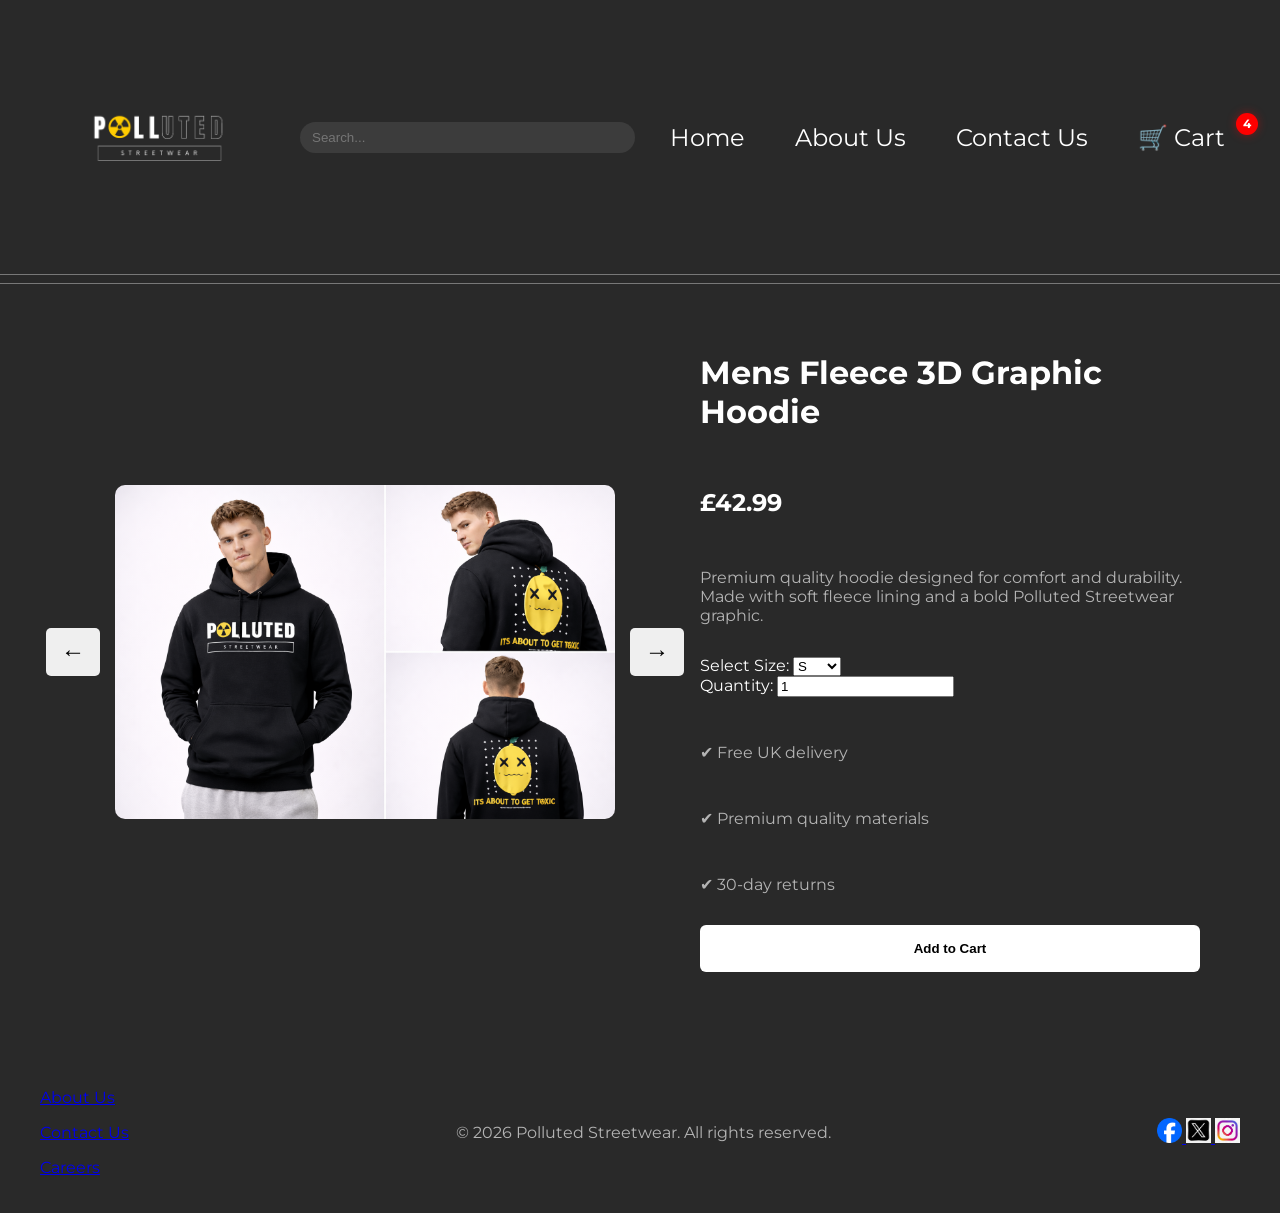
<file: hoodie_page.html>
<!DOCTYPE html>
<html lang="en">
<head>
    <!-- Basic page setup and responsive scaling -->
    <meta charset="UTF-8">
    <meta name="viewport"
          content="width=device-width, initial-scale=1.0">

    <!-- Page title shown in browser tab -->
    <title>Mens Fleece 3D Graphic Hoodie</title>

    <!-- Imports Montserrat font for consistent modern typography -->
    <link href="https://fonts.googleapis.com/css2?family=Montserrat:wght@300;400;600;700&display=swap"
          rel="stylesheet">

    <!-- Links external stylesheet for all layout and styling -->
    <link href="style.css"
          rel="stylesheet">
</head>
<body>

<!-- Contains logo, search bar and navigation links -->
<div class="header">

    <!-- Inner container to keep header centred and structured -->
    <div class="header-inner">

        <!-- Logo section linking back to homepage -->
        <div class="logo">

            <a href="index.html">

                <img class="polluted-logo"
                     src="Images/Poll - 1.png"
                     alt="Logo">

            </a>

        </div>

        <!-- Search bar for user input -->
        <div class="search">

            <input type="text"
                   placeholder="Search...">

        </div>

        <!-- Navigation menu for switching between pages -->
        <div class="navigation">

            <a class="link"
               href="index.html">

                Home

            </a>

            <a class="link"
               href="about.html">

                About Us

            </a>

            <a class="link"
               href="contact.html">

                Contact Us

            </a>

            <!-- Cart link with dynamic badge -->
            <a class="link cart-link"
               href="cart.html">

                🛒 Cart

                <!-- Dynamic cart quantity badge -->
                <span id="cart-badge">0</span>

            </a>

        </div>

    </div>

</div>

<!-- Divider line separating header from main content -->
<hr>

<!-- Product page container holding image and details side by side -->
<div class="product-page">

    <!-- Left side: product image -->
    <div class="product-image">

    <button onclick="previousImage()">
        ←
    </button>

    <img id="product-image"
         src="Images/model hhh.png"
         alt="Mens fleece hoodie with graphic design">

    <button onclick="nextImage()">
        →
    </button>

</div>

    <!-- Right side: product details and purchase options -->
    <div class="product-details">

        <!-- Product name and price -->
        <h1>
            Mens Fleece 3D Graphic Hoodie
        </h1>

        <h2>
            £42.99
        </h2>

        <!-- Product description -->
        <p>
            Premium quality hoodie designed for comfort
            and durability. Made with soft fleece lining
            and a bold Polluted Streetwear graphic.
        </p>

        <!-- Size and quantity selection grouped together -->
        <div class="product-options">

            <!-- Size selection dropdown -->
            <div>

                <label for="size">
                    Select Size:
                </label>

                <select id="size">

                    <option>S</option>
                    <option>M</option>
                    <option>L</option>
                    <option>XL</option>
                    <option>XXL</option>

                </select>

            </div>

            <!-- Quantity input -->
            <div>

                <label for="quantity">
                    Quantity:
                </label>

                <input type="number"
                       id="quantity"
                       value="1"
                       min="1">

            </div>

        </div>

        <!-- Divider separating options from highlights -->
        <div class="product-divider"></div>

        <!-- Key product benefits -->
        <p class="product-highlight">
            ✔ Free UK delivery
        </p>

        <p class="product-highlight">
            ✔ Premium quality materials
        </p>

        <p class="product-highlight">
            ✔ 30-day returns
        </p>

        <!-- Add to cart button -->
        <button class="add-to-cart"
                onclick="addToCart()">

            Add to Cart

        </button>

    </div>

</div>

<!-- iPhone style add to cart notification -->
<div id="cart-notification">

    Added to cart ✓

</div>

<!-- Contains secondary navigation, copyright and social links -->
<div class="footer">

    <!-- Additional navigation links for quick access -->
    <div class="secondary-links">

        <p>
            <a href="about.html">About Us</a>
        </p>

        <p>
            <a href="contact.html">Contact Us</a>
        </p>

        <p>
            <a href="#">Careers</a>
        </p>

    </div>

    <!-- Copyright information -->
    <div class="copyright">

        <p>
            © 2026 Polluted Streetwear.
            All rights reserved.
        </p>

    </div>

    <!-- Social media icons linking to external platforms -->
    <div class="socials">

        <a href="https://www.facebook.com"
           target="_blank">

            <img src="Images/facebook.png"
                 alt="Facebook">

        </a>

        <a href="https://www.twitter.com"
           target="_blank">

            <img src="Images/x.png"
                 alt="X">

        </a>

        <a href="https://www.instagram.com"
           target="_blank">

            <img src="Images/instagram.png"
                 alt="Instagram">

        </a>

    </div>

</div>

<!-- JavaScript for add to cart and cart badge functionality -->
<script>

/* Updates cart badge using all products */
function updateCartBadge() {

    /* Gets saved quantities from local storage */
    let trainersQty =
        Number(localStorage.getItem("trainersQty")) || 0;

    let pantsQty =
        Number(localStorage.getItem("pantsQty")) || 0;

    let shirtQty =
        Number(localStorage.getItem("shirtQty")) || 0;

    let hoodieQty =
        Number(localStorage.getItem("hoodieQty")) || 0;

    /* Checks if products were removed */
    let trainersRemoved =
        localStorage.getItem("trainersRemoved");

    let pantsRemoved =
        localStorage.getItem("pantsRemoved");

    let shirtRemoved =
        localStorage.getItem("shirtRemoved");

    let hoodieRemoved =
        localStorage.getItem("hoodieRemoved");

    /* Removed products no longer count */
    if (trainersRemoved === "true") {

        trainersQty = 0;

    }

    if (pantsRemoved === "true") {

        pantsQty = 0;

    }

    if (shirtRemoved === "true") {

        shirtQty = 0;

    }

    if (hoodieRemoved === "true") {

        hoodieQty = 0;

    }

    /* Calculates total quantity */
    let total =
        trainersQty +
        pantsQty +
        shirtQty +
        hoodieQty;

    /* Updates badge number */
    document.getElementById("cart-badge").innerText =
        total;
}

/* Adds hoodie product to cart */
function addToCart() {

    /* Gets current hoodie quantity */
    let currentQty =
        localStorage.getItem("hoodieQty");

    /* If no quantity exists starts at 0 */
    if (currentQty === null) {

        currentQty = 0;

    }

    /* Gets quantity selected by user */
    let selectedQty =
        document.getElementById("quantity").value;

    /* Converts values into numbers */
    currentQty =
        Number(currentQty);

    selectedQty =
        Number(selectedQty);

    /* Adds selected quantity to cart */
    currentQty += selectedQty;

    /* Saves updated quantity */
    localStorage.setItem(
        "hoodieQty",
        currentQty
    );

    /* Makes sure hoodie is visible again */
    localStorage.setItem(
        "hoodieRemoved",
        "false"
    );

    /* Updates cart badge instantly */
    updateCartBadge();
    /* Plays iPhone notification sound */
    document.getElementById("cart-sound").play();
    /* Gets notification element */
    let notification =
        document.getElementById(
            "cart-notification"
        );

    /* Shows notification animation */
    notification.classList.add("show");

    /* Removes notification after delay */
    setTimeout(function () {

        notification.classList.remove("show");

    }, 2000);

}

/* Runs automatically when page loads */
window.onload = function () {

    updateCartBadge();

};

</script>
<!-- JavaScript used for dynamic cart badge -->
<script>

/* Updates cart badge using all products */
function updateCartBadge() {

    /* Gets saved quantities from local storage */
    let trainersQty =
        Number(localStorage.getItem("trainersQty")) || 0;

    let pantsQty =
        Number(localStorage.getItem("pantsQty")) || 0;

    let shirtQty =
        Number(localStorage.getItem("shirtQty")) || 0;

    let hoodieQty =
        Number(localStorage.getItem("hoodieQty")) || 0;

    /* Calculates total quantity */
    let total =
        trainersQty +
        pantsQty +
        shirtQty +
        hoodieQty;

    /* Updates cart badge number */
    document.getElementById("cart-badge").innerText =
        total;
}

/* Runs automatically when page loads */
window.onload = function () {

    updateCartBadge();

};

</script>
<!-- iPhone style add to cart sound -->
<audio id="cart-sound">

    <source src="Sounds/iphone_notification.mp3"
            type="audio/mpeg">

</audio>
<script>

let images = [

    "Images/model hhh.png",
    "Images/hoodie crop.png",
    "Images/hoodie crop 2.png",
    "Images/lemon.png"

];

let currentImage = 0;

function nextImage() {

    currentImage++;

    if (currentImage >= images.length) {

        currentImage = 0;

    }

    document.getElementById(
        "product-image"
    ).src =
        images[currentImage];

}

function previousImage() {

    currentImage--;

    if (currentImage < 0) {

        currentImage =
            images.length - 1;

    }

    document.getElementById(
        "product-image"
    ).src =
        images[currentImage];

}

</script>
</body>
</html>
</file>
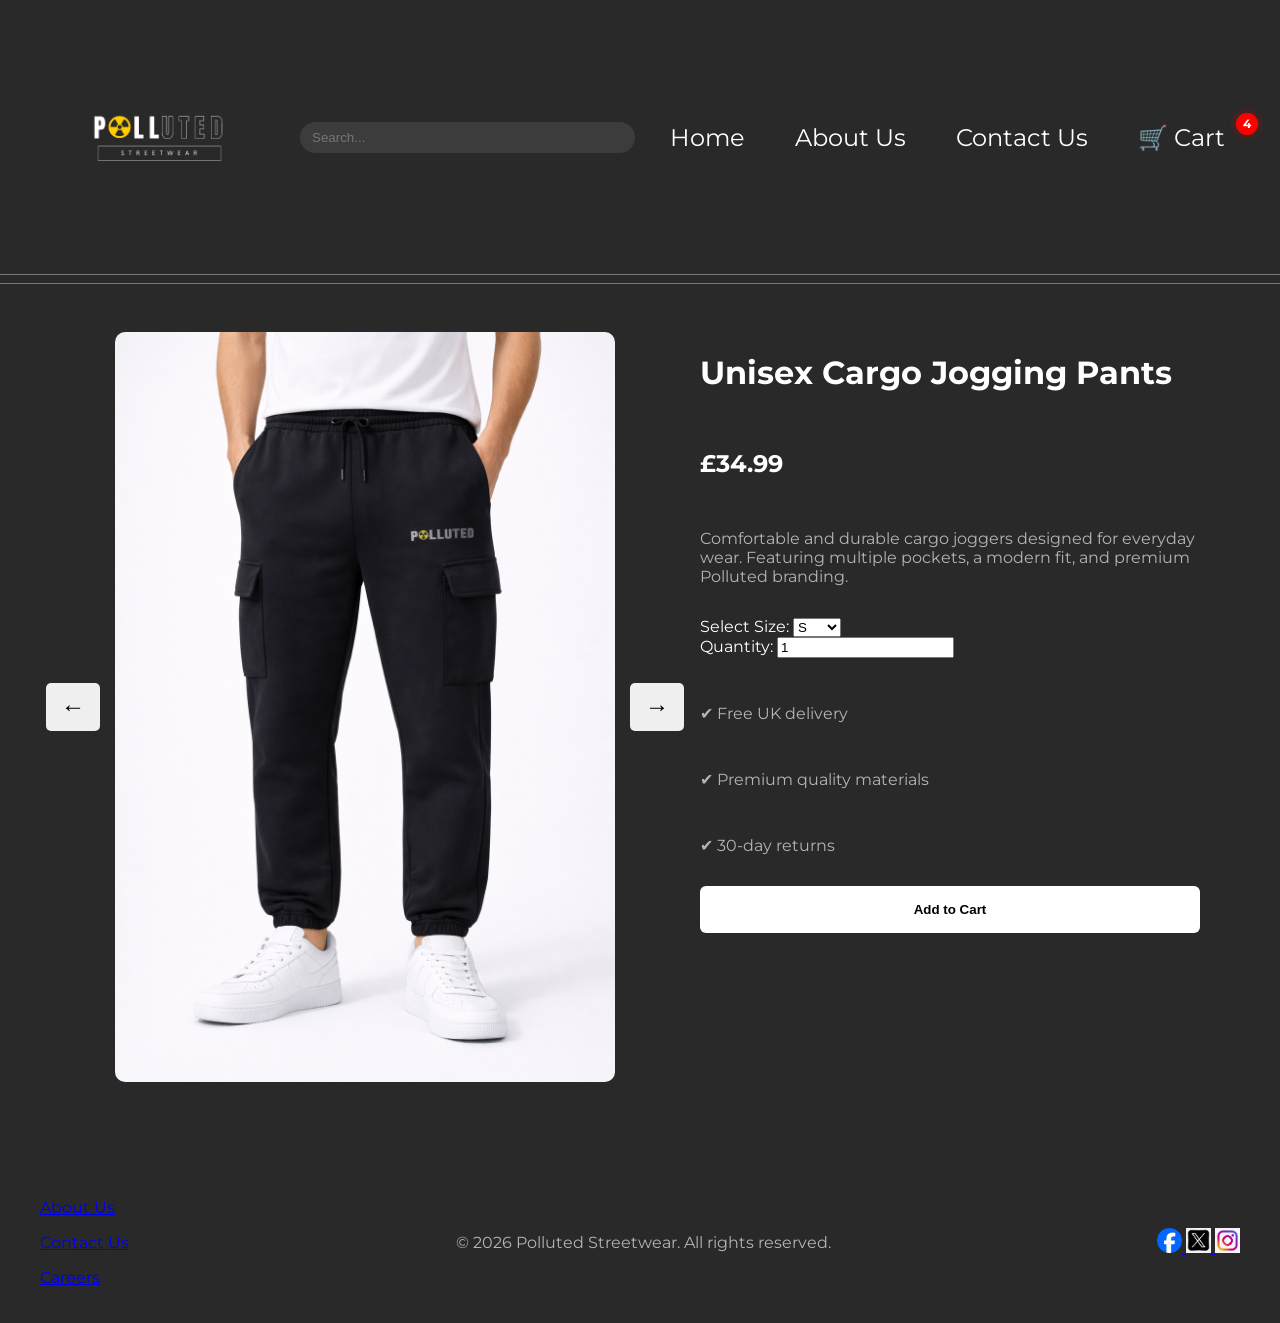
<file: pants_page.html>
<!DOCTYPE html>
<html lang="en">
<head>
    <!-- Basic page setup and responsive scaling -->
    <meta charset="UTF-8">
    <meta name="viewport"
          content="width=device-width, initial-scale=1.0">

    <!-- Page title shown in browser tab -->
    <title>Unisex Cargo Jogging Pants</title>

    <!-- Imports Montserrat font for consistent modern typography -->
    <link href="https://fonts.googleapis.com/css2?family=Montserrat:wght@300;400;600;700&display=swap"
          rel="stylesheet">

    <!-- Links external stylesheet for all layout and styling -->
    <link href="style.css"
          rel="stylesheet">
</head>
<body>

<!-- Contains logo, search bar and navigation links -->
<div class="header">

    <!-- Inner container to keep header centred and structured -->
    <div class="header-inner">

        <!-- Logo section linking back to homepage -->
        <div class="logo">

            <a href="index.html">

                <img class="polluted-logo"
                     src="Images/Poll - 1.png"
                     alt="Logo">

            </a>

        </div>

        <!-- Search bar for user input -->
        <div class="search">

            <input type="text"
                   placeholder="Search...">

        </div>

        <!-- Navigation menu for switching between pages -->
        <div class="navigation">

            <a class="link"
               href="index.html">

                Home

            </a>

            <a class="link"
               href="about.html">

                About Us

            </a>

            <a class="link"
               href="contact.html">

                Contact Us

            </a>

            <!-- Cart link with dynamic badge -->
            <a class="link cart-link"
               href="cart.html">

                🛒 Cart

                <!-- Dynamic cart quantity badge -->
                <span id="cart-badge">0</span>

            </a>

        </div>

    </div>

</div>

<!-- Divider line separating header from main content -->
<hr>

<!-- Product page container holding image and details side by side -->
<div class="product-page">

    <!-- Left side: product image -->
    <div class="product-image">

    <button onclick="previousImage()">
        ←
    </button>

    <img id="product-image"
         src="Images/polluted pants.png"
         alt="Unisex Cargo Jogging Pants">

    <button onclick="nextImage()">
        →
    </button>

</div>

    <!-- Right side: product details and purchase options -->
    <div class="product-details">

        <!-- Product name and price -->
        <h1>
            Unisex Cargo Jogging Pants
        </h1>

        <h2>
            £34.99
        </h2>

        <!-- Product description -->
        <p>
            Comfortable and durable cargo joggers designed
            for everyday wear. Featuring multiple pockets,
            a modern fit, and premium Polluted branding.
        </p>

        <!-- Size and quantity selection grouped together -->
        <div class="product-options">

            <!-- Size selection dropdown -->
            <div>

                <label for="size">
                    Select Size:
                </label>

                <select id="size">

                    <option>S</option>
                    <option>M</option>
                    <option>L</option>
                    <option>XL</option>
                    <option>XXL</option>

                </select>

            </div>

            <!-- Quantity input -->
            <div>

                <label for="quantity">
                    Quantity:
                </label>

                <input type="number"
                       id="quantity"
                       value="1"
                       min="1">

            </div>

        </div>

        <!-- Divider separating options from highlights -->
        <div class="product-divider"></div>

        <!-- Key product benefits -->
        <p class="product-highlight">
            ✔ Free UK delivery
        </p>

        <p class="product-highlight">
            ✔ Premium quality materials
        </p>

        <p class="product-highlight">
            ✔ 30-day returns
        </p>

        <!-- Add to cart button -->
        <button class="add-to-cart"
                onclick="addToCart()">

            Add to Cart

        </button>

    </div>

</div>

<!-- iPhone style add to cart notification -->
<div id="cart-notification">

    Added to cart ✓

</div>

<!-- Contains secondary navigation, copyright and social links -->
<div class="footer">

    <!-- Additional navigation links for quick access -->
    <div class="secondary-links">

        <p>
            <a href="about.html">About Us</a>
        </p>

        <p>
            <a href="contact.html">Contact Us</a>
        </p>

        <p>
            <a href="#">Careers</a>
        </p>

    </div>

    <!-- Copyright information -->
    <div class="copyright">

        <p>
            © 2026 Polluted Streetwear.
            All rights reserved.
        </p>

    </div>

    <!-- Social media icons linking to external platforms -->
    <div class="socials">

        <a href="https://www.facebook.com"
           target="_blank">

            <img src="Images/facebook.png"
                 alt="Facebook">

        </a>

        <a href="https://www.twitter.com"
           target="_blank">

            <img src="Images/x.png"
                 alt="X">

        </a>

        <a href="https://www.instagram.com"
           target="_blank">

            <img src="Images/instagram.png"
                 alt="Instagram">

        </a>

    </div>

</div>

<!-- JavaScript for add to cart functionality -->
<script>

/* Updates cart badge using saved quantities */
function updateCartBadge() {

    /* Gets saved quantities from local storage */
    let trainersQty =
        Number(localStorage.getItem("trainersQty")) || 0;

    let pantsQty =
        Number(localStorage.getItem("pantsQty")) || 0;

    let shirtQty =
        Number(localStorage.getItem("shirtQty")) || 0;

    let hoodieQty =
        Number(localStorage.getItem("hoodieQty")) || 0;

    /* Calculates total quantity */
    let total =
        trainersQty +
        pantsQty +
        shirtQty +
        hoodieQty;

    /* Updates badge number */
    document.getElementById("cart-badge").innerText =
        total;
}

/* Adds pants product to cart */
function addToCart() {

    /* Gets current pants quantity */
    let currentQty =
        localStorage.getItem("pantsQty");

    /* If no quantity exists starts at 0 */
    if (currentQty === null) {

        currentQty = 0;

    }

    /* Gets quantity selected by user */
    let selectedQty =
        document.getElementById("quantity").value;

    /* Converts values into numbers */
    currentQty =
        Number(currentQty);

    selectedQty =
        Number(selectedQty);

    /* Adds selected quantity */
    currentQty += selectedQty;

    /* Saves updated quantity */
    localStorage.setItem(
        "pantsQty",
        currentQty
    );

    /* Makes sure product is visible again */
    localStorage.setItem(
        "pantsRemoved",
        "false"
    );

   /* Updates cart badge instantly */
updateCartBadge();

/* Plays iPhone notification sound */
let sound =
    document.getElementById(
        "cart-sound"
    );

sound.currentTime = 0;

sound.play();

/* Gets notification element */
let notification =
    document.getElementById(
        "cart-notification"
    );

    /* Shows notification animation */
    notification.classList.add("show");

    /* Removes notification after delay */
    setTimeout(function () {

        notification.classList.remove("show");

    }, 2000);
}

/* Runs automatically when page loads */
window.onload = function () {

    updateCartBadge();

};

</script>

<!-- iPhone style add to cart sound -->
<audio id="cart-sound">

    <source src="Sounds/iphone_notification.mp3"
            type="audio/mpeg">

</audio>
<script>

let images = [

    "Images/polluted pants.png",
    "Images/pants crop.png",
    "Images/pants crop 2.png"

];

let currentImage = 0;

function nextImage() {

    currentImage++;

    if (currentImage >= images.length) {

        currentImage = 0;

    }

    document.getElementById(
        "product-image"
    ).src =
        images[currentImage];

}

function previousImage() {

    currentImage--;

    if (currentImage < 0) {

        currentImage =
            images.length - 1;

    }

    document.getElementById(
        "product-image"
    ).src =
        images[currentImage];

}

</script>
</body>
</html>
</file>
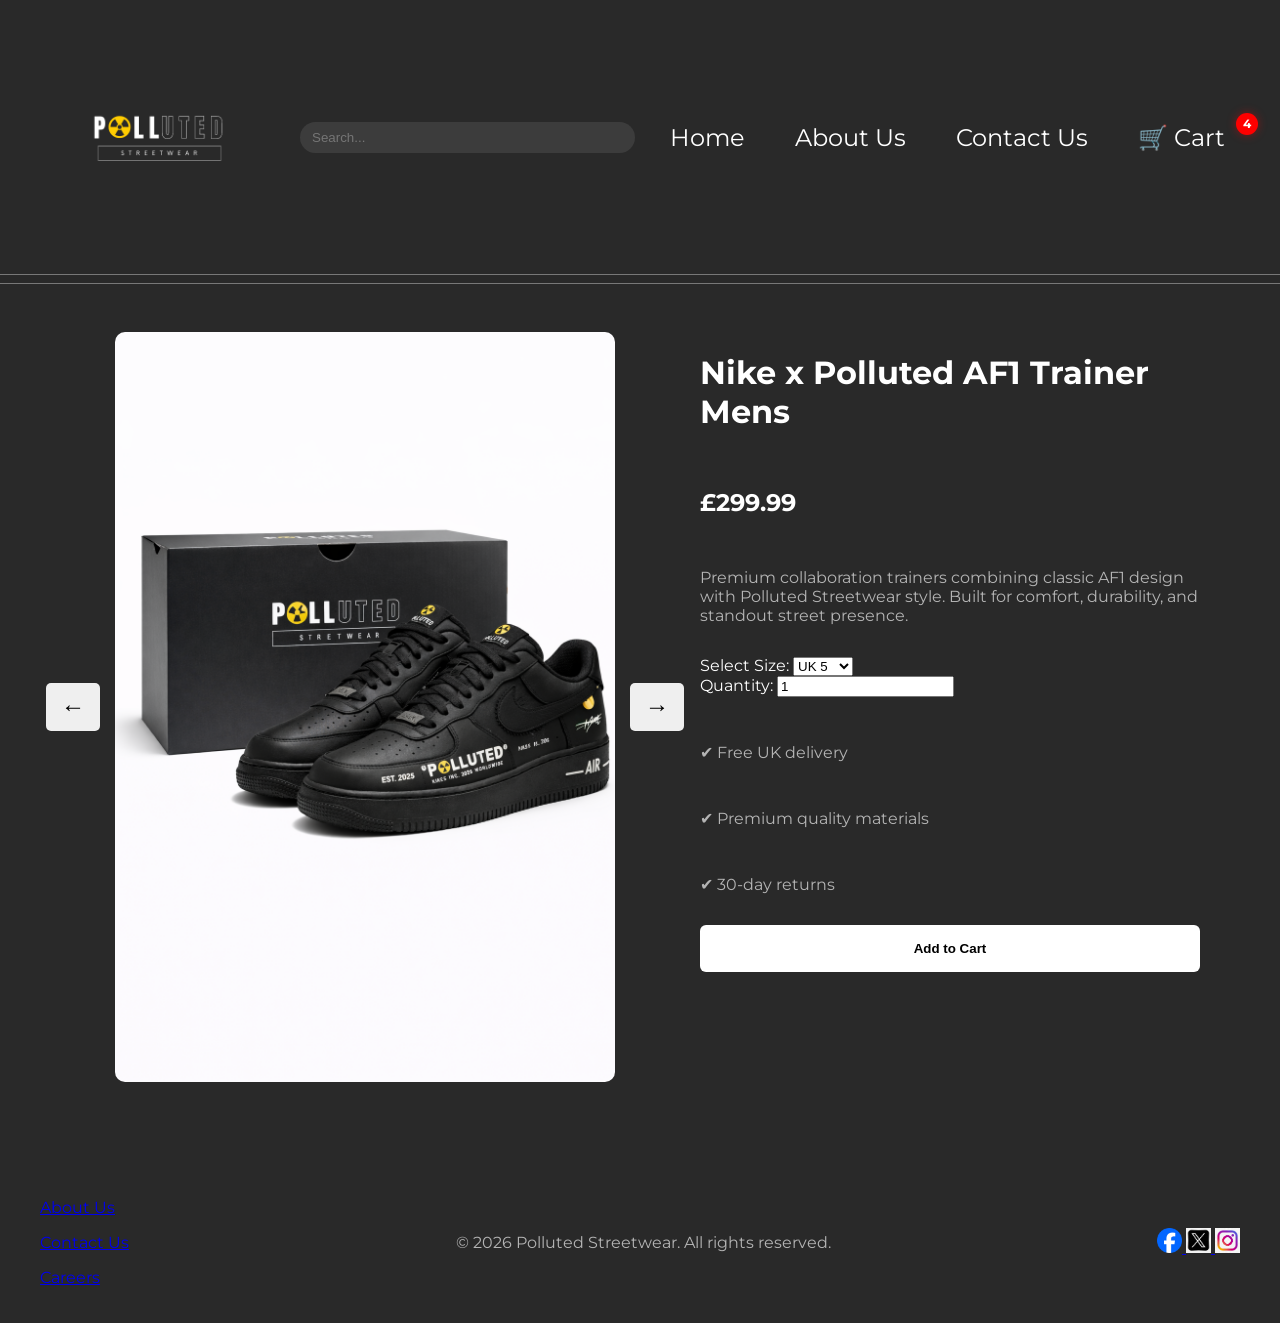
<file: trainers_page.html>
<!DOCTYPE html>
<html lang="en">
<head>
    <!-- Basic page setup and responsive scaling -->
    <meta charset="UTF-8">
    <meta name="viewport"
          content="width=device-width, initial-scale=1.0">

    <!-- Page title shown in browser tab -->
    <title>Nike x Polluted AF1 Trainer Mens</title>

    <!-- Imports Montserrat font for consistent modern typography -->
    <link href="https://fonts.googleapis.com/css2?family=Montserrat:wght@300;400;600;700&display=swap"
          rel="stylesheet">

    <!-- Links external stylesheet for all layout and styling -->
    <link href="style.css"
          rel="stylesheet">
</head>
<body>

<!-- Contains logo, search bar and navigation links -->
<div class="header">

    <!-- Inner container to keep header centred and structured -->
    <div class="header-inner">

        <!-- Logo section linking back to homepage -->
        <div class="logo">

            <a href="index.html">

                <img class="polluted-logo"
                     src="Images/Poll - 1.png"
                     alt="Logo">

            </a>

        </div>

        <!-- Search bar for user input -->
        <div class="search">

            <input type="text"
                   placeholder="Search...">

        </div>

        <!-- Navigation menu for switching between pages -->
        <div class="navigation">

            <a class="link"
               href="index.html">

                Home

            </a>

            <a class="link"
               href="about.html">

                About Us

            </a>

            <a class="link"
               href="contact.html">

                Contact Us

            </a>

            <!-- Cart link with dynamic badge -->
            <a class="link cart-link"
               href="cart.html">

                🛒 Cart

                <!-- Dynamic cart quantity badge -->
                <span id="cart-badge">0</span>

            </a>

        </div>

    </div>

</div>

<!-- Divider line separating header from main content -->
<hr>

<!-- Product page container holding image and details side by side -->
<div class="product-page">

    <!-- Left side: product image -->
    <div class="product-image">

    <button onclick="previousImage()">
        ←
    </button>

    <img id="product-image"
         src="Images/polluted creps 2.png"
         alt="Nike x Polluted AF1 Trainers">

    <button onclick="nextImage()">
        →
    </button>

</div>

    <!-- Right side: product details and purchase options -->
    <div class="product-details">

        <!-- Product name and price -->
        <h1>
            Nike x Polluted AF1 Trainer Mens
        </h1>

        <h2>
            £299.99
        </h2>

        <!-- Product description -->
        <p>
            Premium collaboration trainers combining
            classic AF1 design with Polluted Streetwear
            style. Built for comfort, durability, and
            standout street presence.
        </p>

        <!-- Size and quantity selection grouped together -->
        <div class="product-options">

            <!-- Size selection dropdown -->
            <div>

                <label for="size">
                    Select Size:
                </label>

                <select id="size">

                    <option>UK 5</option>
                    <option>UK 6</option>
                    <option>UK 7</option>
                    <option>UK 8</option>
                    <option>UK 9</option>
                    <option>UK 10</option>
                    <option>UK 11</option>
                    <option>UK 12</option>
                    <option>UK 13</option>

                </select>

            </div>

            <!-- Quantity input -->
            <div>

                <label for="quantity">
                    Quantity:
                </label>

                <input type="number"
                       id="quantity"
                       value="1"
                       min="1">

            </div>

        </div>

        <!-- Divider separating options from highlights -->
        <div class="product-divider"></div>

        <!-- Key product benefits -->
        <p class="product-highlight">
            ✔ Free UK delivery
        </p>

        <p class="product-highlight">
            ✔ Premium quality materials
        </p>

        <p class="product-highlight">
            ✔ 30-day returns
        </p>

        <!-- Add to cart button -->
        <button class="add-to-cart"
                onclick="addToCart()">

            Add to Cart

        </button>

    </div>

</div>

<!-- iPhone style add to cart notification -->
<div id="cart-notification">

    Added to cart ✓

</div>

<!-- Contains secondary navigation, copyright and social links -->
<div class="footer">

    <!-- Additional navigation links for quick access -->
    <div class="secondary-links">

        <p>
            <a href="about.html">About Us</a>
        </p>

        <p>
            <a href="contact.html">Contact Us</a>
        </p>

        <p>
            <a href="#">Careers</a>
        </p>

    </div>

    <!-- Copyright information -->
    <div class="copyright">

        <p>
            © 2026 Polluted Streetwear.
            All rights reserved.
        </p>

    </div>

    <!-- Social media icons linking to external platforms -->
    <div class="socials">

        <a href="https://www.facebook.com"
           target="_blank">

            <img src="Images/facebook.png"
                 alt="Facebook">

        </a>

        <a href="https://www.twitter.com"
           target="_blank">

            <img src="Images/x.png"
                 alt="X">

        </a>

        <a href="https://www.instagram.com"
           target="_blank">

            <img src="Images/instagram.png"
                 alt="Instagram">

        </a>

    </div>

</div>

<!-- JavaScript for add to cart functionality -->
<script>

/* Updates cart badge using saved quantities */
function updateCartBadge() {

    /* Gets saved quantities from local storage */
    let trainersQty =
        Number(localStorage.getItem("trainersQty")) || 0;

    let pantsQty =
        Number(localStorage.getItem("pantsQty")) || 0;

    let shirtQty =
        Number(localStorage.getItem("shirtQty")) || 0;

    let hoodieQty =
        Number(localStorage.getItem("hoodieQty")) || 0;

    /* Calculates total quantity */
    let total =
        trainersQty +
        pantsQty +
        shirtQty +
        hoodieQty;

    /* Updates badge number */
    document.getElementById("cart-badge").innerText =
        total;
}

/* Adds trainers product to cart */
function addToCart() {

    /* Gets current trainers quantity */
    let currentQty =
        localStorage.getItem("trainersQty");

    /* If no quantity exists starts at 0 */
    if (currentQty === null) {

        currentQty = 0;

    }

    /* Gets quantity selected by user */
    let selectedQty =
        document.getElementById("quantity").value;

    /* Converts values into numbers */
    currentQty =
        Number(currentQty);

    selectedQty =
        Number(selectedQty);

    /* Adds selected quantity */
    currentQty += selectedQty;

    /* Saves updated quantity */
    localStorage.setItem(
        "trainersQty",
        currentQty
    );

    /* Makes sure product is visible again */
    localStorage.setItem(
        "trainersRemoved",
        "false"
    );

    /* Updates cart badge instantly */
updateCartBadge();

/* Plays iPhone notification sound */
let sound =
    document.getElementById(
        "cart-sound"
    );

sound.currentTime = 0;

sound.play();

/* Gets notification element */
let notification =
    document.getElementById(
        "cart-notification"
    );

    /* Shows notification animation */
    notification.classList.add("show");

    /* Removes notification after delay */
    setTimeout(function () {

        notification.classList.remove("show");

    }, 2000);
}

/* Runs automatically when page loads */
window.onload = function () {

    updateCartBadge();

};

</script>

<!-- iPhone style add to cart sound -->
<audio id="cart-sound">

    <source src="Sounds/iphone_notification.mp3"
            type="audio/mpeg">

</audio>
<script>

let images = [

    "Images/polluted creps 2.png",
    "Images/creps crop.png"

];

let currentImage = 0;

function nextImage() {

    currentImage++;

    if (currentImage >= images.length) {

        currentImage = 0;

    }

    document.getElementById(
        "product-image"
    ).src =
        images[currentImage];

}

function previousImage() {

    currentImage--;

    if (currentImage < 0) {

        currentImage =
            images.length - 1;

    }

    document.getElementById(
        "product-image"
    ).src =
        images[currentImage];

}

</script>
</body>
</html>
</file>
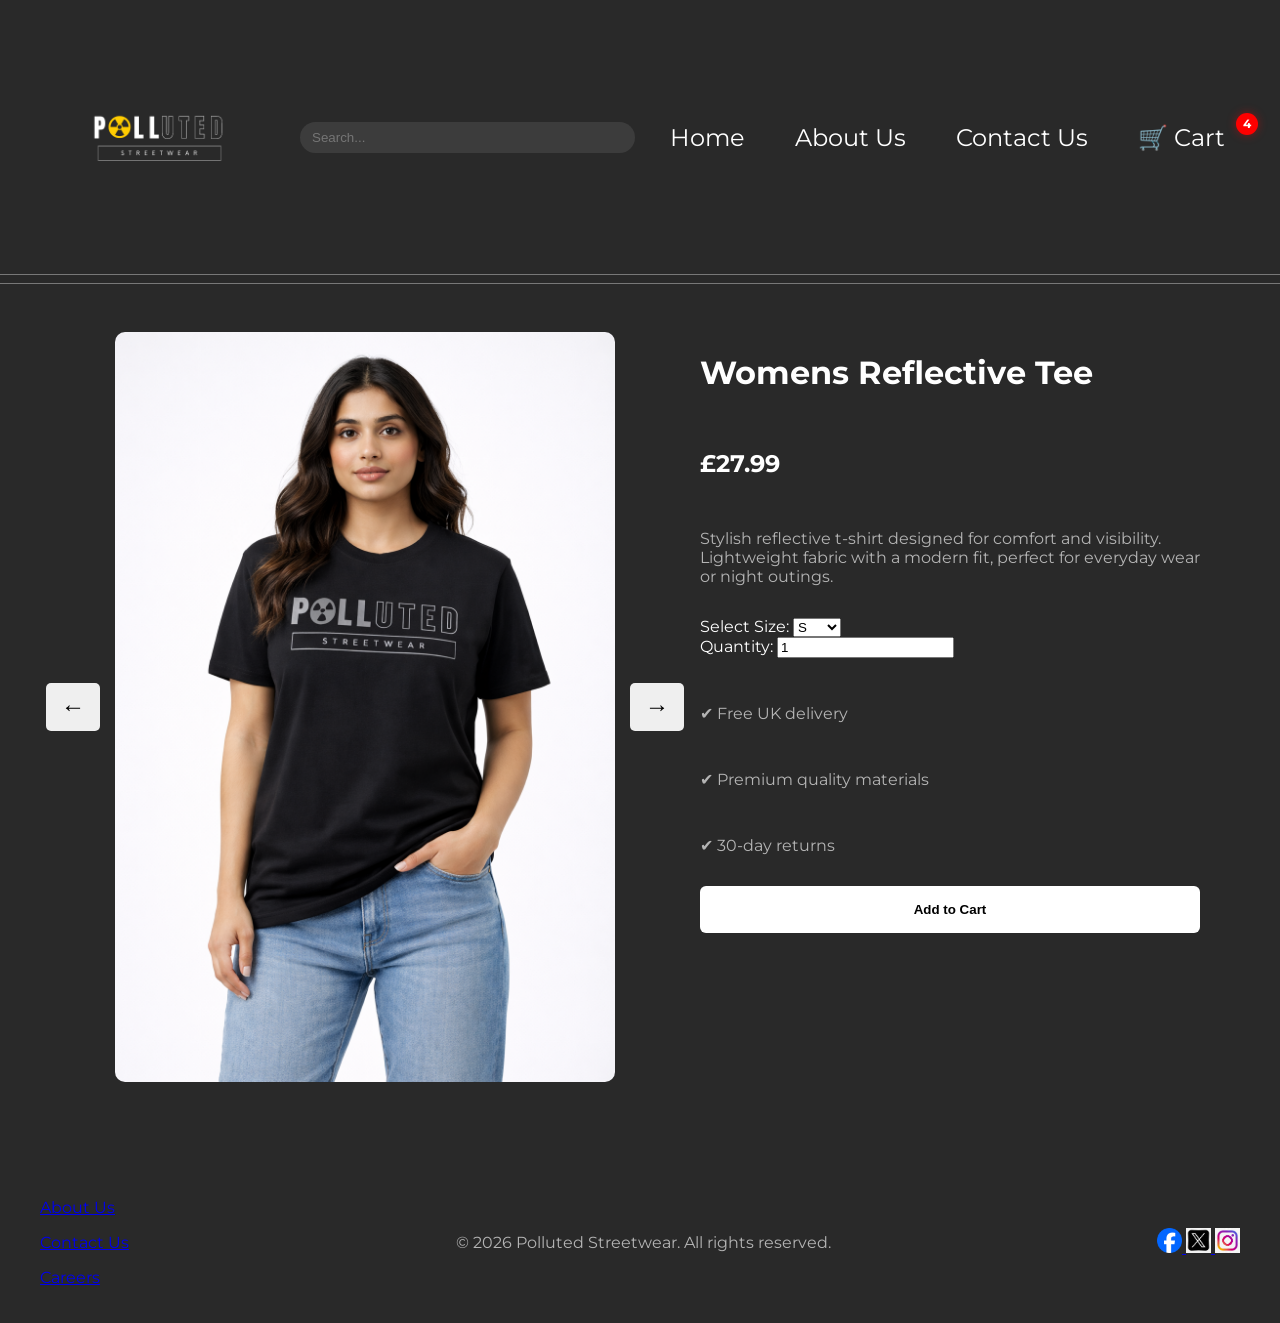
<file: tshirt_page.html>
<!DOCTYPE html>
<html lang="en">
<head>
    <!-- Basic page setup and responsive scaling -->
    <meta charset="UTF-8">
    <meta name="viewport"
          content="width=device-width, initial-scale=1.0">

    <!-- Page title shown in browser tab -->
    <title>Womens Reflective Tee</title>

    <!-- Imports Montserrat font for consistent modern typography -->
    <link href="https://fonts.googleapis.com/css2?family=Montserrat:wght@300;400;600;700&display=swap"
          rel="stylesheet">

    <!-- Links external stylesheet for all layout and styling -->
    <link href="style.css"
          rel="stylesheet">
</head>
<body>

<!-- Contains logo, search bar and navigation links -->
<div class="header">

    <!-- Inner container to keep header centred and structured -->
    <div class="header-inner">

        <!-- Logo section linking back to homepage -->
        <div class="logo">

            <a href="index.html">

                <img class="polluted-logo"
                     src="Images/Poll - 1.png"
                     alt="Logo">

            </a>

        </div>

        <!-- Search bar for user input -->
        <div class="search">

            <input type="text"
                   placeholder="Search...">

        </div>

        <!-- Navigation menu for switching between pages -->
        <div class="navigation">

            <a class="link"
               href="index.html">

                Home

            </a>

            <a class="link"
               href="about.html">

                About Us

            </a>

            <a class="link"
               href="contact.html">

                Contact Us

            </a>

            <!-- Cart link with dynamic badge -->
            <a class="link cart-link"
               href="cart.html">

                🛒 Cart

                <!-- Dynamic cart quantity badge -->
                <span id="cart-badge">0</span>

            </a>

        </div>

    </div>

</div>

<!-- Divider line separating header from main content -->
<hr>

<!-- Product page container holding image and details side by side -->
<div class="product-page">

    <!-- Left side: product image -->
    <div class="product-image">

    <button onclick="previousImage()">
        ←
    </button>

    <img id="product-image"
         src="Images/DB6AA260-5D0A-4F7E-9D70-856119CFE4D3.PNG"
         alt="Womens Reflective T-Shirt">

    <button onclick="nextImage()">
        →
    </button>

</div>

    <!-- Right side: product details and purchase options -->
    <div class="product-details">

        <!-- Product name and price -->
        <h1>
            Womens Reflective Tee
        </h1>

        <h2>
            £27.99
        </h2>

        <!-- Product description -->
        <p>
            Stylish reflective t-shirt designed for
            comfort and visibility. Lightweight fabric
            with a modern fit, perfect for everyday
            wear or night outings.
        </p>

        <!-- Size and quantity selection grouped together -->
        <div class="product-options">

            <!-- Size selection dropdown -->
            <div>

                <label for="size">
                    Select Size:
                </label>

                <select id="size">

                    <option>S</option>
                    <option>M</option>
                    <option>L</option>
                    <option>XL</option>
                    <option>XXL</option>

                </select>

            </div>

            <!-- Quantity input -->
            <div>

                <label for="quantity">
                    Quantity:
                </label>

                <input type="number"
                       id="quantity"
                       value="1"
                       min="1">

            </div>

        </div>

        <!-- Divider separating options from highlights -->
        <div class="product-divider"></div>

        <!-- Key product benefits -->
        <p class="product-highlight">
            ✔ Free UK delivery
        </p>

        <p class="product-highlight">
            ✔ Premium quality materials
        </p>

        <p class="product-highlight">
            ✔ 30-day returns
        </p>

        <!-- Add to cart button -->
        <button class="add-to-cart"
                onclick="addToCart()">

            Add to Cart

        </button>

    </div>

</div>

<!-- iPhone style add to cart notification -->
<div id="cart-notification">

    Added to cart ✓

</div>

<!-- Contains secondary navigation, copyright and social links -->
<div class="footer">

    <!-- Additional navigation links for quick access -->
    <div class="secondary-links">

        <p>
            <a href="about.html">About Us</a>
        </p>

        <p>
            <a href="contact.html">Contact Us</a>
        </p>

        <p>
            <a href="#">Careers</a>
        </p>

    </div>

    <!-- Copyright information -->
    <div class="copyright">

        <p>
            © 2026 Polluted Streetwear.
            All rights reserved.
        </p>

    </div>

    <!-- Social media icons linking to external platforms -->
    <div class="socials">

        <a href="https://www.facebook.com"
           target="_blank">

            <img src="Images/facebook.png"
                 alt="Facebook">

        </a>

        <a href="https://www.twitter.com"
           target="_blank">

            <img src="Images/x.png"
                 alt="X">

        </a>

        <a href="https://www.instagram.com"
           target="_blank">

            <img src="Images/instagram.png"
                 alt="Instagram">

        </a>

    </div>

</div>

<!-- JavaScript for add to cart functionality -->
<script>

/* Updates cart badge using saved quantities */
function updateCartBadge() {

    /* Gets saved quantities from local storage */
    let trainersQty =
        Number(localStorage.getItem("trainersQty")) || 0;

    let pantsQty =
        Number(localStorage.getItem("pantsQty")) || 0;

    let shirtQty =
        Number(localStorage.getItem("shirtQty")) || 0;

    let hoodieQty =
        Number(localStorage.getItem("hoodieQty")) || 0;

    /* Calculates total quantity */
    let total =
        trainersQty +
        pantsQty +
        shirtQty +
        hoodieQty;

    /* Updates badge number */
    document.getElementById("cart-badge").innerText =
        total;
}

/* Adds t-shirt product to cart */
function addToCart() {

    /* Gets current t-shirt quantity */
    let currentQty =
        localStorage.getItem("shirtQty");

    /* If no quantity exists starts at 0 */
    if (currentQty === null) {

        currentQty = 0;

    }

    /* Gets quantity selected by user */
    let selectedQty =
        document.getElementById("quantity").value;

    /* Converts values into numbers */
    currentQty =
        Number(currentQty);

    selectedQty =
        Number(selectedQty);

    /* Adds selected quantity */
    currentQty += selectedQty;

    /* Saves updated quantity */
    localStorage.setItem(
        "shirtQty",
        currentQty
    );

    /* Makes sure product is visible again */
    localStorage.setItem(
        "shirtRemoved",
        "false"
    );

    /* Updates cart badge instantly */
updateCartBadge();

/* Plays iPhone notification sound */
let sound =
    document.getElementById(
        "cart-sound"
    );

sound.currentTime = 0;

sound.play();

/* Gets notification element */
let notification =
    document.getElementById(
        "cart-notification"
    );
    /* Shows notification animation */
    notification.classList.add("show");

    /* Removes notification after delay */
    setTimeout(function () {

        notification.classList.remove("show");

    }, 2000);
}

/* Runs automatically when page loads */
window.onload = function () {

    updateCartBadge();

};

</script>

<!-- iPhone style add to cart sound -->
<audio id="cart-sound">

    <source src="Sounds/iphone_notification.mp3"
            type="audio/mpeg">

</audio>
<script>

let images = [

    "Images/DB6AA260-5D0A-4F7E-9D70-856119CFE4D3.PNG",
    "Images/tshirt crop.png"

];

let currentImage = 0;

function nextImage() {

    currentImage++;

    if (currentImage >= images.length) {

        currentImage = 0;

    }

    document.getElementById(
        "product-image"
    ).src =
        images[currentImage];

}

function previousImage() {

    currentImage--;

    if (currentImage < 0) {

        currentImage =
            images.length - 1;

    }

    document.getElementById(
        "product-image"
    ).src =
        images[currentImage];

}

</script>
</body>
</html>
</file>
<file: style.css>
/* Ensures padding and borders are included in element width calculations */
* {
    box-sizing: border-box;
}

/* Main page styling and layout structure */
body {
    margin: 0;
    background-color: rgb(41, 41, 41);
    color: white;

    /* Uses flexbox so footer stays at bottom */
    display: flex;
    flex-direction: column;
    min-height: 100vh;

    /* Applies consistent font across site */
    font-family: 'Montserrat', sans-serif;
}

/* Header styling and sticky positioning */
.header {
    width: 100%;
    display: flex;
    align-items: center;
    padding: 15px 40px;

    /* Keeps header visible while scrolling */
    position: sticky;
    top: 0;
    z-index: 1000;

    background-color: rgb(41, 41, 41);
    border-bottom: 1px solid rgb(120,120,120);
}

/* Inner container to centre header content */
.header-inner {
    max-width: 1200px;
    width: 100%;
    margin: 0 auto;

    display: flex;
    align-items: center;
    gap: 20px;

    /* Prevents unwanted wrapping on large screens */
    flex-wrap: nowrap;
}

/* Logo alignment */
.logo {
    display: flex;
    align-items: center;
}

/* Search bar positioning */
.search {
    flex: 1;
    display: flex;
    justify-content: center;
}

/* Search input styling */
.search input {
    width: 100%;
    max-width: 400px;
    padding: 8px 12px;
    border-radius: 20px;
    border: none;
    background-color: rgb(60,60,60);
    color: white;
}

/* Navigation links layout */
.navigation {
    display: flex;
    gap: 20px;
    margin-left: auto;
}

/* Positions cart badge correctly */
.cart-link {
    position: relative;
}

/* iPhone style cart notification badge */
#cart-badge {
    position: absolute;

    top: -10px;
    right: -18px;

    background-color: red;
    color: white;

    width: 22px;
    height: 22px;

    border-radius: 50%;

    display: flex;
    align-items: center;
    justify-content: center;

    font-size: 12px;
    font-weight: bold;

    box-shadow: 0 0 10px rgba(255,0,0,0.4);
}

/* Responsive layout for smaller (windowed) screens */
@media (max-width: 900px) {

    /* Reduces overall header height */
    .header {
        padding: 4px 12px;
    }

    /* Stacks logo, search and navigation vertically */
    .header-inner {
        flex-direction: column;
        align-items: center;
        gap: 3px;
    }

    /* Scales down logo to reduce vertical space */
    .polluted-logo {
        width: 120px;
    }

    /* Keeps search centred and contained */
    .search {
        width: 100%;
        justify-content: center;
    }

    /* Smaller search bar */
    .search input {
        max-width: 200px;
        padding: 5px 8px;
    }

    /* Centres navigation and reduces spacing */
    .navigation {
        width: 100%;
        justify-content: center;
        gap: 8px;
        margin-top: 2px;
    }

    /* Slightly smaller navigation text */
    .link {
        font-size: 13px;
        padding: 0 6px;
    }
}

/* Main content container */
.main-content {
    padding: 20px;
    width: 100%;

    display: flex;
    flex-wrap: wrap;
    gap: 20px;
    justify-content: center;

    max-width: 1200px;
    margin: 0 auto;

    /* Allows footer to stay pushed down */
    flex: 1;
}

/* Product grid layout */
.product-grid {
    display: flex;
    flex-wrap: wrap;
    justify-content: center;
    gap: 30px;
}

/* Individual product cards */
.product-grid > div {
    width: 250px;
}

/* Product images scale correctly */
.product-grid img {
    width: 100%;
    height: auto;
}

/* Hero section */
.hero {
    text-align: center;
    margin-bottom: 40px;
}

/* Section titles */
.section-title {
    width: 100%;
    text-align: center;
    margin: 40px 0 20px 0;
}

/* Divider under section titles */
.section-title hr {
    width: 200px;
    height: 1px;
    background-color: rgb(120,120,120);
    border: none;
    margin: 10px auto;
}

/* Full-width divider */
hr {
    width: 100vw;
    margin-left: calc(-50vw + 50%);
    border: none;
    height: 1px;
    background-color: rgb(120,120,120);
}

/* Navigation links */
.link {
    text-decoration: none;
    font-size: 18pt;
    color: white;
    padding: 0 15px;
    transition: 0.2s ease;
}

/* Navigation hover */
.link:hover {
    color: rgb(180,180,180);
}

/* Active page indicator */
.link.active {
    border-bottom: 2px solid white;
}

/* Headings */
h1, h2, h3 {
    color: white;
}

/* Paragraph text */
p {
    color: rgb(180,180,180);
}

/* Product card */
.banner {
    width: 220px;
    text-align: center;
    transition: transform 0.2s ease;
}

/* Hover effect */
.banner:hover {
    transform: scale(1.05);
}

/* Logo sizing */
.polluted-logo {
    width: 240px;
    height: auto;
}

/* Product page layout */
.product-page {
    display: flex;
    gap: 50px;
    padding: 40px;
    max-width: 1200px;
    margin: 0 auto;
}

/* Product image */
.product-image img {
    width: 400px;
    border-radius: 10px;
}

/* Product details */
.product-details {
    max-width: 500px;

    display: flex;
    flex-direction: column;
    gap: 15px;
}

/* Add to cart button */
.add-to-cart {
    padding: 16px 28px;
    background-color: white;
    color: black;
    border: none;
    cursor: pointer;
    font-weight: bold;
    border-radius: 6px;
    transition: 0.2s ease;
}

/* Button hover */
.add-to-cart:hover {
    background-color: rgb(200,200,200);
    transform: scale(1.03);
}

/* Cart layout */
.cart-container {
    display: flex;
    gap: 40px;
    max-width: 1200px;
    margin: 40px auto;
    flex-wrap: wrap;
}

/* Cart items */
.cart-items {
    flex: 2;
}

/* Individual cart item */
.cart-item {
    display: flex;
    align-items: center;
    gap: 20px;
}

/* Cart images */
.cart-item img {
    width: 100px;
    height: 100px;
    object-fit: cover;
    background-color: white;
    padding: 5px;
}

/* Order summary box */
.cart-summary {
    flex: 1;
    background-color: rgb(60,60,60);
    padding: 20px;
    border-radius: 10px;

    max-width: 320px;
    min-width: 260px;

    display: flex;
    flex-direction: column;
    gap: 15px;
}

/* Summary rows */
.summary-row {
    display: flex;
    justify-content: space-between;
    align-items: center;
}

/* Divider line */
.summary-divider {
    width: 100%;
    height: 1px;
    background-color: rgb(120,120,120);
    margin: 10px 0;
}

/* Total styling */
.summary-total {
    display: flex;
    justify-content: space-between;
    font-weight: bold;
    font-size: 18px;
}

/* Checkout button */
.checkout-btn {
    width: 100%;
    padding: 12px;
    background-color: white;
    color: black;
    border: none;
    cursor: pointer;
    font-weight: bold;
    border-radius: 8px;
    transition: 0.2s ease;
}

/* Checkout hover effect */
.checkout-btn:hover {
    background-color: rgb(200,200,200);
    transform: scale(1.02);
}

/* Footer layout */
.footer {
    width: 100%;
    background-color: rgb(41,41,41);

    display: flex;
    justify-content: space-between;
    align-items: center;

    padding: 20px 40px;
    margin-top: 40px;

    flex-wrap: wrap;
}

/* Social media icons */
.socials img {
    width: 25px;
    height: 25px;
}

/* iPhone style add to cart notification */
#cart-notification {
    position: fixed;

    top: 25px;
    left: 50%;

    transform: translateX(-50%) translateY(-20px);

    background-color: rgba(35,35,35,0.95);
    color: white;

    padding: 14px 24px;

    border-radius: 18px;

    font-size: 14px;
    font-weight: 600;

    backdrop-filter: blur(10px);

    opacity: 0;
    pointer-events: none;

    transition: all 0.4s ease;

    z-index: 9999;
}

/* Visible notification animation */
#cart-notification.show {
    opacity: 1;

    transform:
        translateX(-50%)
        translateY(0);
}
.product-image {

    display: flex;

    align-items: center;

    justify-content: center;

    gap: 15px;

}

.product-image button {

    font-size: 24px;

    padding: 10px 15px;

    cursor: pointer;

    border: none;

    border-radius: 5px;

}

.product-image img {

    max-width: 500px;

    width: 100%;

}
.checkout-form {
    max-width: 700px;
    margin: 0 auto;
    display: flex;
    flex-direction: column;
    gap: 10px;
}

.checkout-form input[type="text"],
.checkout-form input[type="email"] {
    width: 100%;
    padding: 12px;
    border-radius: 8px;
    border: none;
    font-size: 16px;
    box-sizing: border-box;
}

.checkout-form label {
    margin-top: 10px;
    font-weight: 600;
}

.checkout-form h2 {
    margin-top: 30px;
}

.order-summary {
    margin-top: 30px;
    padding: 20px;
    background-color: #2f2f2f;
    border-radius: 10px;
}

.checkout-form input[type="button"] {
    margin-top: 20px;
    padding: 15px;
    background: #f0c419;
    color: black;
    border: none;
    border-radius: 8px;
    font-weight: bold;
    cursor: pointer;
    font-size: 16px;
}

.checkout-form input[type="button"]:hover {
    opacity: 0.9;
}

#order-banner {

    background-color: #28a745;

    color: white;

    padding: 15px;

    margin: 20px auto;

    width: 80%;

    border-radius: 8px;

    text-align: center;

    font-weight: 600;

    position: relative;

}

#close-banner {

    position: absolute;

    right: 15px;

    cursor: pointer;

    font-weight: bold;

}
</file>
